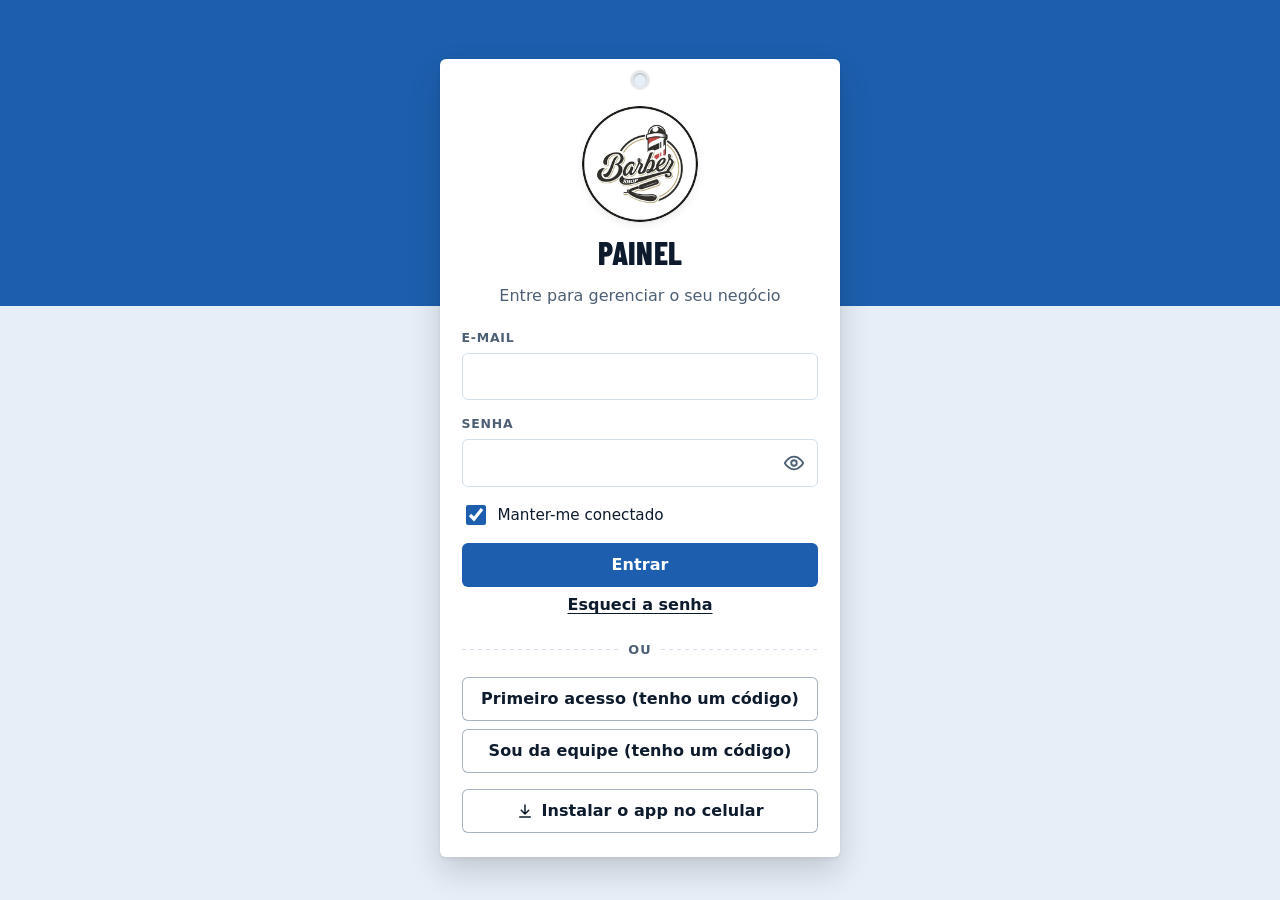
<file: app/index.html>
<!doctype html>
<html lang="pt-BR">
<head>
<meta charset="utf-8">
<meta name="viewport" content="width=device-width, initial-scale=1, viewport-fit=cover">
<meta name="theme-color" content="#1d5fae">
<meta name="robots" content="noindex">
<title>Painel</title>
<link rel="manifest" href="manifest.webmanifest">
<link rel="icon" href="icones/icone-32.png">
<link rel="apple-touch-icon" href="icones/icone-180.png">
<meta name="apple-mobile-web-app-capable" content="yes">
<meta name="mobile-web-app-capable" content="yes">
<meta name="apple-mobile-web-app-title" content="Painel">
<meta name="apple-mobile-web-app-status-bar-style" content="black">
<link rel="stylesheet" href="../css/base.css">
<link rel="stylesheet" href="../css/fontes.css">
<link rel="stylesheet" href="../css/cardapio.css">
<link rel="stylesheet" href="app.css">
<link rel="stylesheet" href="../css/elegante.css">
</head>
<body>
<div id="raiz"></div>
<script src="../config.js"></script>
<script src="../vendor/qrcode.js"></script>
<script src="../js/supa.js"></script>
<script src="../vendor/gsap.min.js"></script>
<script src="../js/util.js"></script>
<script src="../js/horario.js"></script>
<script src="../js/pix.js"></script>
<script src="../js/cardapio.js"></script>
<script src="../vendor/jspdf.umd.min.js" defer></script>
<script src="cardapio-admin.js"></script>
<script src="horario-admin.js"></script>
<script src="pagamento.js"></script>
<script src="fila.js"></script>
<script src="graficos.js"></script>
<script src="caixa.js"></script>
<script src="clientes.js"></script>
<script src="balcao.js"></script>
<script src="app.js"></script>
</body>
</html>
</file>
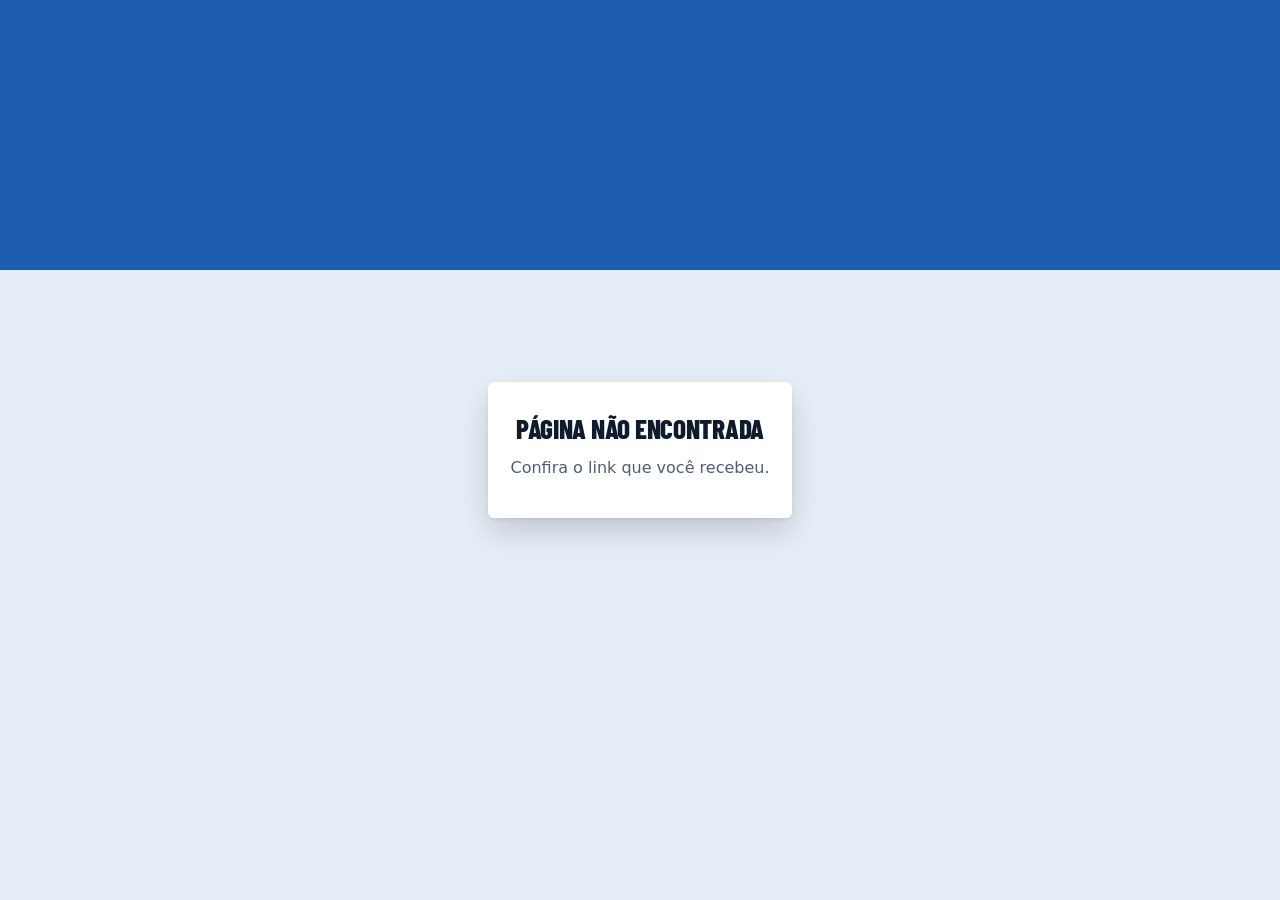
<file: c/index.html>
<!doctype html>
<html lang="pt-BR">
<head>
<meta charset="utf-8">
<meta name="viewport" content="width=device-width, initial-scale=1, viewport-fit=cover">
<meta name="theme-color" content="#1d5fae">
<title>Carregando…</title>
<link rel="icon" id="favicon" href="data:,">
<link rel="apple-touch-icon" id="apple-icon" href="">
<meta name="apple-mobile-web-app-capable" content="yes">
<meta name="mobile-web-app-capable" content="yes">
<meta name="apple-mobile-web-app-title" id="apple-titulo" content="App">
<link rel="stylesheet" href="../css/base.css">
<link rel="stylesheet" href="../css/fontes.css">
<link rel="stylesheet" href="../css/cardapio.css">
<link rel="stylesheet" href="cliente.css">
<link rel="stylesheet" href="../css/elegante.css">
<script src="../config.js"></script>
<script>
  /* O manifesto (nome + logo do app instalado) precisa entrar o quanto antes. */
  (function () {
    var b = (new URLSearchParams(location.search).get("b") || "").toLowerCase().replace(/[^a-z0-9-]/g, "");
    var C = window.CONFIG || {};
    if (!b || !C.SUPABASE_URL) return;
    var base = location.origin + location.pathname.replace(/[^/]*$/, "");
    var l = document.createElement("link");
    l.rel = "manifest";
    l.href = String(C.SUPABASE_URL).trim().replace(/\/+$/, "").replace(/\/(rest|auth|functions|storage)\/v1$/, "") + "/functions/v1/manifest?b=" + encodeURIComponent(b) + "&base=" + encodeURIComponent(base);
    document.head.appendChild(l);
  })();
</script>
</head>
<body>
<div id="raiz"><div class="carregando-tela" aria-label="Carregando"></div></div>
<script src="../vendor/qrcode.js"></script>
<script src="../js/supa.js"></script>
<script src="../vendor/gsap.min.js"></script>
<script src="../js/util.js"></script>
<script src="../js/horario.js"></script>
<script src="../js/cardapio.js"></script>
<script src="../js/pix.js"></script>
<script src="cliente.js"></script>
</body>
</html>
</file>
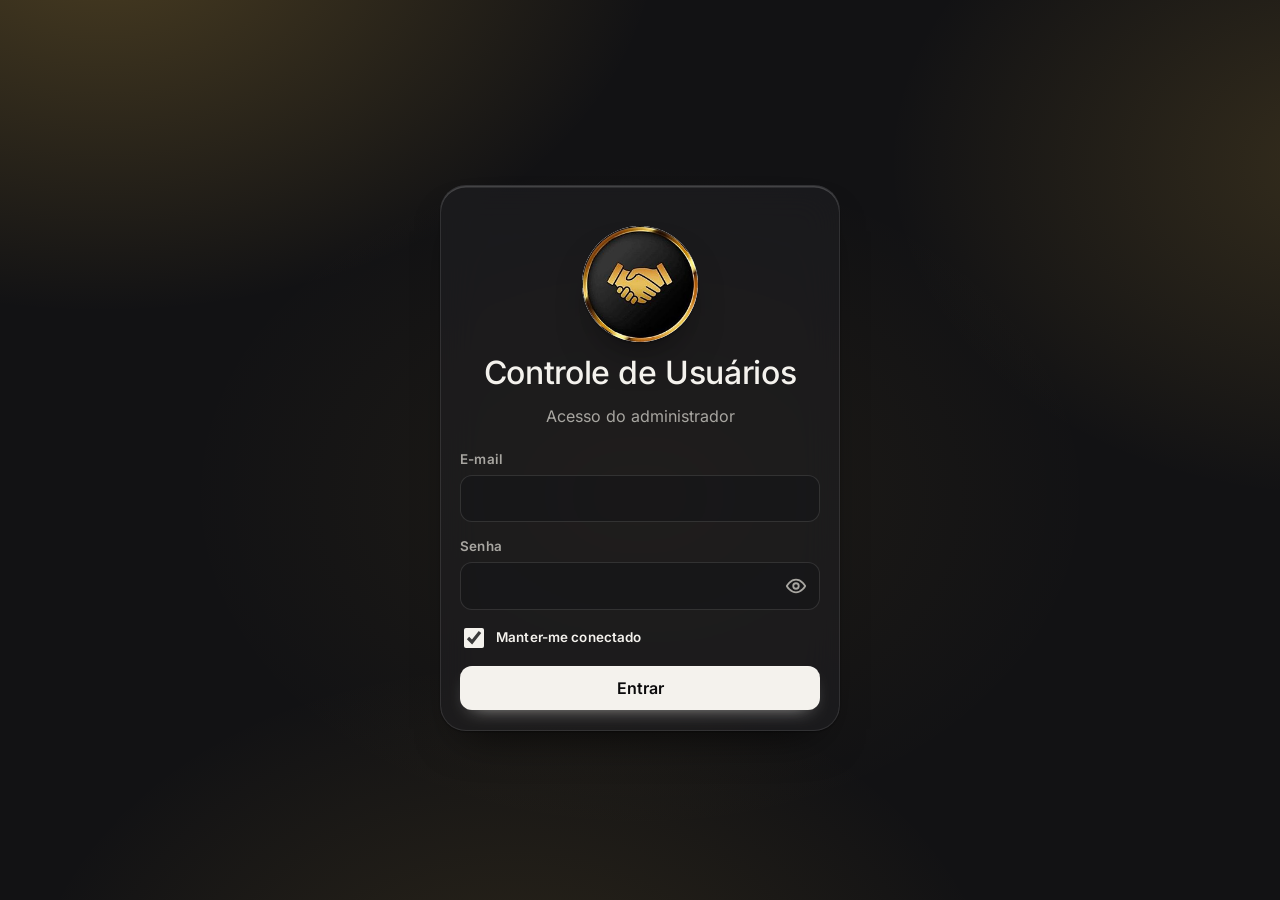
<file: controle/index.html>
<!doctype html>
<html lang="pt-BR">
<head>
<meta charset="utf-8">
<meta name="viewport" content="width=device-width, initial-scale=1, viewport-fit=cover">
<meta name="robots" content="noindex">
<title>Controle de Usuários</title>
<link rel="icon" href="icones/icone-32.png">
<meta name="theme-color" content="#0b0b0c">
<link rel="stylesheet" href="../css/base.css">
<link rel="stylesheet" href="../css/fontes.css">
<link rel="stylesheet" href="../css/cardapio.css">
<link rel="stylesheet" href="../c/cliente.css">
<link rel="stylesheet" href="controle.css">
<link rel="stylesheet" href="../css/elegante.css">
</head>
<body>
<div id="raiz"></div>
<script src="../config.js"></script>
<script src="../vendor/qrcode.js"></script>
<script src="../js/supa.js"></script>
<script src="../vendor/gsap.min.js"></script>
<script src="../js/util.js"></script>
<script src="controle.js"></script>
</body>
</html>
</file>
<file: css/base.css>
/* base.css — mundo "etiqueta": a cor do tema veste o topo e o fundo; o conteúdo vem em etiquetas brancas.
   Seis temas: claro (azul, padrão), escuro, vermelho, verde, amarelo e rosa.
   O estilo Elegante (css/elegante.css) e as fontes (css/fontes.css) mudam por cima destes mesmos tokens. */
@font-face { font-family: "Etiqueta"; src: url("../fontes/barlow-condensed-600.woff2") format("woff2"); font-weight: 600; font-display: swap; }
@font-face { font-family: "Etiqueta"; src: url("../fontes/barlow-condensed-800.woff2") format("woff2"); font-weight: 800; font-display: swap; }

:root, [data-tema="claro"] {
  /* casca = topo/abas/barras na cor do tema; fundo = chão da página, tingido da mesma cor */
  --casca: #1d5fae; --casca-2: #174f93; --casca-texto: #ffffff; --casca-suave: rgba(255, 255, 255, .78);
  --fundo: #e6eef8; --cartao: #ffffff; --tinta: #0d1b2c; --suave: #4d5f74; --linha: #d3deeb;
  --destaque: #1d5fae; --destaque-texto: #ffffff; --ouro: #1d5fae;
  --vermelho: #d4261c; --verde: #1d7a46; --amarelo: #b77900; --roxo: #6a3fb5;
  --campo: #ffffff; --furo: var(--fundo);
  
  
  --sombra: 0 1px 1px rgba(0, 0, 0, .05), 0 3px 10px rgba(0, 0, 0, .07);
  --sombra-alta: 0 2px 4px rgba(0, 0, 0, .06), 0 14px 32px rgba(0, 0, 0, .16);
  --raio: 6px;
  --num: "Etiqueta", "Arial Narrow", system-ui, sans-serif;
  --ui: system-ui, -apple-system, "Segoe UI", Roboto, "Helvetica Neue", sans-serif;
  --ease-out: cubic-bezier(0.23, 1, 0.32, 1);
  --ok-fundo: #ddf1e4; --ok-texto: #13552f; --alerta-fundo: #fcefcf; --alerta-texto: #6e4800; --erro-fundo: #fbe1df; --erro-texto: #8f1a12;
  color-scheme: light;
}
[data-tema="escuro"] {
  --casca: #0b0b0c; --casca-2: #19191b; --casca-texto: #f4f2ed; --casca-suave: rgba(244, 242, 237, .72);
  --fundo: #121214; --cartao: #1e1e21; --tinta: #f4f2ed; --suave: #a8a6a1; --linha: #303034;
  --destaque: #f4f2ed; --destaque-texto: #0b0b0c; --ouro: #e9b949; --campo: #171719;
  --vermelho: #ff5a4e; --verde: #4cc27e; --roxo: #a988f0;
   
  --sombra: 0 1px 2px rgba(0, 0, 0, .5); --sombra-alta: 0 16px 40px rgba(0, 0, 0, .6);
  --ok-fundo: #173622; --ok-texto: #9fe3b8; --alerta-fundo: #3a2d0f; --alerta-texto: #f4d48c; --erro-fundo: #401c19; --erro-texto: #ffb3ab;
  color-scheme: dark;
}
/* temas claros: completos, para valerem também dentro de uma página escura (amostras, prévias) */
[data-tema="vermelho"], [data-tema="verde"], [data-tema="amarelo"], [data-tema="rosa"] {
  --cartao: #ffffff; --campo: #ffffff; --destaque-texto: #ffffff;
  --vermelho: #d4261c; --verde: #1d7a46; --amarelo: #b77900; --roxo: #6a3fb5;
  --sombra: 0 1px 1px rgba(0, 0, 0, .05), 0 3px 10px rgba(0, 0, 0, .07);
  --sombra-alta: 0 2px 4px rgba(0, 0, 0, .06), 0 14px 32px rgba(0, 0, 0, .16);
  --ok-fundo: #ddf1e4; --ok-texto: #13552f; --alerta-fundo: #fcefcf; --alerta-texto: #6e4800; --erro-fundo: #fbe1df; --erro-texto: #8f1a12;
  color-scheme: light;
}
[data-tema="vermelho"] {
  --casca: #c4122f; --casca-2: #a30d26; --casca-texto: #ffffff; --casca-suave: rgba(255, 255, 255, .82);
  --fundo: #fae6e9; --tinta: #2a0710; --suave: #6f3a44; --linha: #f0c9cf;
  --destaque: #c4122f; --ouro: #c4122f; --vermelho: #9b0a20;
  
}
[data-tema="verde"] {
  --casca: #145a35; --casca-2: #0f4a2b; --casca-texto: #ffffff; --casca-suave: rgba(255, 255, 255, .8);
  --fundo: #e4f1e8; --tinta: #0b2316; --suave: #44604f; --linha: #c9e0d1;
  --destaque: #167041; --ouro: #167041;
  
}
[data-tema="rosa"] {
  --casca: #c2185b; --casca-2: #a8124d; --casca-texto: #ffffff; --casca-suave: rgba(255, 255, 255, .84);
  --fundo: #fdf0f5; --tinta: #33101f; --suave: #7b4a5e; --linha: #f5d3e1;
  --destaque: #c2185b; --ouro: #c2185b; --vermelho: #b3261e; --roxo: #7b3fb0;
}
[data-tema="amarelo"] {
  --casca: #f5c400; --casca-2: #e2b400; --casca-texto: #141414; --casca-suave: rgba(20, 20, 20, .72);
  --fundo: #fbf3d2; --tinta: #1a1606; --suave: #5f5634; --linha: #ecdf9f;
  --destaque: #141414; --destaque-texto: #f5c400; --ouro: #141414;
  
}

* { box-sizing: border-box; }
html { -webkit-text-size-adjust: 100%; scrollbar-color: color-mix(in srgb, var(--tinta) 30%, transparent) transparent; }
body {
  margin: 0; background: var(--fundo); color: var(--tinta);
  font: 16px/1.45 var(--ui); min-height: 100vh;
  -webkit-font-smoothing: antialiased; caret-color: var(--destaque);
  -webkit-tap-highlight-color: transparent;
}
::selection { background: var(--casca); color: var(--casca-texto); }
h1, h2, h3 { line-height: 1.15; margin: 0 0 .5em; text-wrap: balance; letter-spacing: -.01em; }
h1 { font-size: 1.4rem; } h2 { font-size: 1.15rem; } h3 { font-size: 1rem; }
p { margin: 0 0 .8em; }
a { color: inherit; text-underline-offset: .18em; }
img { max-width: 100%; display: block; }
b, strong { font-weight: 700; }
.oculto { display: none !important; }
.suave { color: var(--suave); }
.pequeno { font-size: .85rem; }
.centro { text-align: center; }
:focus-visible { outline: 2px solid var(--ouro); outline-offset: 2px; }
.cabeca :focus-visible, .topo-app :focus-visible, .abas :focus-visible { outline-color: var(--casca-texto); }

/* números de etiqueta: preços, contagens, posições */
.num, .preco b, .codigo, .codigo-grande { font-variant-numeric: tabular-nums; }

/* ---------- formulários ---------- */
label { display: block; font-size: .78rem; color: var(--suave); margin: 0 0 .35rem; font-weight: 700; letter-spacing: .06em; text-transform: uppercase; }
input, select, textarea {
  width: 100%; font: inherit; color: var(--tinta); background: var(--campo);
  border: 1px solid var(--linha); border-radius: var(--raio); padding: .7rem .8rem; min-height: 46px;
  transition: border-color 160ms ease, box-shadow 160ms ease;
}
input::placeholder, textarea::placeholder { color: color-mix(in srgb, var(--suave) 85%, transparent); }
input:hover, select:hover, textarea:hover { border-color: color-mix(in srgb, var(--tinta) 28%, var(--linha)); }
input:focus, select:focus, textarea:focus { outline: none; border-color: var(--ouro); box-shadow: 0 0 0 3px color-mix(in srgb, var(--ouro) 22%, transparent); }
input[type=file] { padding: .35rem; color: var(--suave); font-size: .9rem; }
input[type=file]::file-selector-button { font: inherit; font-weight: 700; font-size: .88rem; color: var(--tinta); background: var(--cartao); border: 0; border-radius: var(--raio);
  padding: .5rem .85rem; margin-right: .7rem; cursor: pointer; box-shadow: inset 0 0 0 1px color-mix(in srgb, var(--tinta) 22%, var(--linha)); }
input[type=file]::file-selector-button:hover { background: color-mix(in srgb, var(--tinta) 5%, var(--cartao)); }
input:disabled, select:disabled, textarea:disabled { opacity: .6; cursor: not-allowed; }
.campo { margin-bottom: .95rem; }
.linha-check { display: flex; align-items: center; gap: .55rem; font-size: .95rem; color: var(--tinta); font-weight: 500; letter-spacing: 0; text-transform: none; }
.linha-check input { width: 20px; height: 20px; min-height: 0; accent-color: var(--destaque); box-shadow: none; }
.codigo-input { text-transform: var(--titulo-caixa); letter-spacing: .3em; font-family: var(--num); font-weight: var(--peso-num); font-size: 1.5rem; text-align: center; }

/* ---------- botões ---------- */
.btn {
  display: inline-flex; align-items: center; justify-content: center; gap: .45rem;
  font: inherit; font-weight: 700; letter-spacing: .005em; border: 0; cursor: pointer; border-radius: var(--raio);
  padding: .65rem 1.05rem; min-height: 44px; background: var(--destaque); color: var(--destaque-texto);
  text-decoration: none; white-space: nowrap; user-select: none;
  transition: transform 140ms var(--ease-out), background-color 160ms ease, box-shadow 160ms ease, opacity 160ms ease;
}
.btn:hover:not(:disabled) { background: color-mix(in srgb, var(--destaque) 86%, var(--tinta)); }
.btn:active:not(:disabled) { transform: scale(0.97); }
.btn:disabled { opacity: .5; cursor: not-allowed; }
.btn.sec { background: var(--cartao); color: var(--tinta); box-shadow: inset 0 0 0 1px color-mix(in srgb, var(--tinta) 22%, var(--linha)); }
.btn.sec:hover:not(:disabled) { background: color-mix(in srgb, var(--tinta) 5%, var(--cartao)); }
.btn.perigo { background: var(--vermelho); color: #fff; }
.btn.perigo:hover:not(:disabled) { background: color-mix(in srgb, var(--vermelho) 85%, #000); }
.btn.ouro { background: var(--ouro); color: var(--destaque-texto); }
.btn.bloco { width: 100%; }
.btn.mini { min-height: 36px; padding: .35rem .7rem; font-size: .85rem; }
.btn svg { width: 18px; height: 18px; flex: none; }
.btn.carregando::after { content: ""; width: 14px; height: 14px; border: 2px solid currentColor; border-right-color: transparent; border-radius: 50%; animation: gira .6s linear infinite; }
@keyframes gira { to { transform: rotate(360deg); } }
.link { background: none; border: 0; color: var(--tinta); text-decoration: underline; text-underline-offset: .2em; font: inherit; font-weight: 600; cursor: pointer; padding: .4rem 0; }
.link:hover { color: var(--destaque); }

/* ---------- cartões (etiquetas) e selos ---------- */
.cartao { background: var(--cartao); border-radius: var(--raio); padding: 1.05rem; box-shadow: var(--sombra); }
.cartao + .cartao { margin-top: 1rem; }
.cartao h2, .cartao > h3:first-child { font-family: var(--num); font-weight: var(--peso-num); font-size: 1.35rem; text-transform: var(--titulo-caixa); letter-spacing: .01em; }
.selo { display: inline-flex; align-items: center; font-size: .72rem; font-weight: 800; letter-spacing: .05em; text-transform: uppercase; padding: .2rem .5rem; border-radius: 3px; background: color-mix(in srgb, var(--tinta) 9%, var(--cartao)); color: var(--tinta); }
.selo.ok { background: var(--ok-fundo); color: var(--ok-texto); }
.selo.alerta { background: var(--alerta-fundo); color: var(--alerta-texto); }
.selo.erro { background: var(--erro-fundo); color: var(--erro-texto); }
.codigo { font-family: var(--num); font-weight: var(--peso-num); font-size: 1.08em; letter-spacing: .14em; background: var(--fundo); padding: .05rem .5rem; border-radius: 3px; box-shadow: inset 0 0 0 1px var(--linha); }

/* ---------- modal e avisos ---------- */
.modal-fundo { position: fixed; inset: 0; background: rgba(8, 10, 14, .55); display: flex; align-items: flex-end; justify-content: center; z-index: 50; padding: 0; animation: fundo-entra 200ms ease-out; }
.modal { background: var(--cartao); color: var(--tinta); width: 100%; max-width: 520px; max-height: 92vh; overflow: auto; border-radius: 12px 12px 0 0; box-shadow: var(--sombra-alta); animation: modal-sobe 320ms var(--ease-out); }
@media (min-width: 640px) { .modal-fundo { align-items: center; padding: 1rem; } .modal { border-radius: 10px; animation-name: modal-surge; } }
@keyframes fundo-entra { from { opacity: 0; } }
@keyframes modal-sobe { from { transform: translateY(100%); } }
@keyframes modal-surge { from { opacity: 0; transform: scale(.97) translateY(6px); } }
.modal-topo { display: flex; align-items: center; justify-content: space-between; gap: .5rem; padding: 1rem 1rem .35rem 1.15rem; }
.modal-topo h2 { margin: 0; font-family: var(--num); font-weight: var(--peso-num); font-size: 1.45rem; text-transform: var(--titulo-caixa); letter-spacing: .01em; }
.fechar { background: none; border: 0; font-size: 1.7rem; line-height: 1; cursor: pointer; color: var(--suave); width: 44px; height: 44px; border-radius: var(--raio); transition: background-color 160ms ease; }
.fechar:hover { background: color-mix(in srgb, var(--tinta) 7%, transparent); color: var(--tinta); }
.modal-corpo { padding: .5rem 1.15rem; }
/* rodapé do modal = canhoto picotado da etiqueta */
.modal-rodape { display: flex; gap: .5rem; justify-content: flex-end; padding: .9rem 1.15rem 1.1rem; flex-wrap: wrap; margin-top: .5rem;
  background-image: linear-gradient(90deg, var(--linha) 50%, transparent 0); background-size: 10px 1px; background-repeat: repeat-x; background-position: top; }
.passos { padding-left: 1.2rem; } .passos li { margin-bottom: .4rem; }
.dica { font-size: .85rem; color: var(--suave); }
#avisos { align-content: start; position: fixed; left: 50%; transform: translateX(-50%); bottom: calc(1rem + env(safe-area-inset-bottom)); z-index: 60; display: grid; gap: .5rem; width: min(92vw, 420px); }
body.com-barra #avisos { bottom: calc(5.5rem + env(safe-area-inset-bottom)); }
.aviso { background: var(--tinta); color: var(--fundo); padding: .8rem 1rem; border-radius: var(--raio); box-shadow: var(--sombra-alta); font-size: .95rem; font-weight: 600;
  transition: opacity 200ms ease, transform 200ms ease; animation: aviso-entra 260ms var(--ease-out); }
.aviso.erro { background: var(--vermelho); color: #fff; }
.aviso.saindo { opacity: 0; transform: translateY(8px); }
@keyframes aviso-entra { from { opacity: 0; transform: translateY(12px); } }

/* ---------- tela de entrada: a etiqueta pendurada ---------- */
.entrada { min-height: 100vh; display: grid; place-items: center; padding: 2.5rem 1rem 1.5rem;
  background: linear-gradient(var(--casca) 0 34vh, var(--fundo) 34vh); }
.entrada .cartao { position: relative; width: 100%; max-width: 400px; padding: 2.4rem 1.35rem 1.5rem; box-shadow: var(--sombra-alta); }
.entrada .cartao::before { content: ""; position: absolute; top: .85rem; left: 50%; width: 14px; height: 14px; margin-left: -7px; border-radius: 50%;
  background: var(--fundo); box-shadow: inset 0 1px 2px rgba(0, 0, 0, .25), 0 0 0 3px color-mix(in srgb, var(--tinta) 10%, var(--cartao)); }
.entrada .marca { width: 116px; height: 116px; margin: .5rem auto .9rem; border-radius: 50%; object-fit: cover; background: #fff; border: 0; box-shadow: var(--sombra); }
.entrada h1 { text-align: center; font-family: var(--num); font-weight: var(--peso-num); font-size: 2rem; text-transform: var(--titulo-caixa); letter-spacing: .01em; line-height: 1; }
.entrada .sub { text-align: center; color: var(--suave); margin-bottom: 1.35rem; }
.separador { display: flex; align-items: center; gap: .6rem; color: var(--suave); font-size: .8rem; font-weight: 700; text-transform: uppercase; letter-spacing: .08em; margin: 1.1rem 0; }
.separador::before, .separador::after { content: ""; flex: 1; height: 1px; background-image: linear-gradient(90deg, var(--linha) 50%, transparent 0); background-size: 8px 1px; }
.acoes-entrada { display: grid; gap: .5rem; }
.aviso-config { background: var(--alerta-fundo); color: var(--alerta-texto); border-radius: var(--raio); padding: .75rem; font-size: .9rem; margin-bottom: 1rem; }
.qr { display: block; margin: 0 auto; max-width: 100%; height: auto; border-radius: 4px; }

/* ---------- ver a senha ---------- */
.campo-senha { position: relative; }
.campo-senha input { padding-right: 3rem; }
.ver-senha { position: absolute; right: 2px; top: 50%; transform: translateY(-50%); width: 44px; height: 44px; border: 0; background: none; color: var(--suave); cursor: pointer; display: grid; place-items: center; border-radius: var(--raio); }
.ver-senha:hover, .ver-senha.ativo { color: var(--destaque); }
.ver-senha svg { width: 22px; height: 22px; }

/* recorte redondo do logo (como no WhatsApp) */
.recorte { width: min(340px, 100%); margin: 0 auto; border-radius: var(--raio); overflow: hidden; background: #1b1b1b; aspect-ratio: 1; }
.recorte canvas { display: block; touch-action: none; cursor: grab; }
.recorte canvas:active { cursor: grabbing; }
.recorte-zoom { display: flex; align-items: center; gap: .6rem; width: min(340px, 100%); margin: .8rem auto 0; font-weight: 800; font-size: 1.2rem; color: var(--suave); }
.recorte-zoom input { flex: 1; min-height: 0; padding: 0; accent-color: var(--destaque); box-shadow: none; }
.recorte-fundo { display: flex; align-items: center; justify-content: center; gap: .5rem; margin-top: .7rem; font-size: .9rem; color: var(--suave); }
.chip-cor { width: 32px; height: 32px; border-radius: 50%; border: 2px solid var(--linha); cursor: pointer; padding: 0; }
.chip-cor[aria-pressed="true"] { outline: 3px solid var(--ouro); outline-offset: 2px; }

@media (prefers-reduced-motion: reduce) {
  *, *::before, *::after { animation-duration: 1ms !important; transition-duration: 1ms !important; }
}
/* com uma janela aberta, os avisos vão para o topo e não cobrem os campos */
body:has(.modal-fundo) #avisos { top: calc(1rem + env(safe-area-inset-top)); bottom: auto; }
#avisos { pointer-events: none; } #avisos .aviso { pointer-events: auto; }

/* ---------- aparência: cor, estilo e fonte (painel do dono e Controle de Usuários) ---------- */
.aparencia { display: grid; gap: 1.1rem; }
.aparencia fieldset { border: 0; padding: 0; margin: 0; min-width: 0; }
.aparencia legend { font-size: .78rem; color: var(--suave); font-weight: 700; letter-spacing: .06em; text-transform: uppercase; margin-bottom: .45rem; padding: 0; }
.temas { display: grid; grid-template-columns: repeat(auto-fill, minmax(88px, 1fr)); gap: .5rem; }
.tema-op { display: grid; justify-items: center; gap: .4rem; padding: .6rem .3rem .5rem; border: 0; border-radius: var(--raio); background: var(--cartao); color: var(--tinta); font: inherit; font-size: .84rem; font-weight: 700; cursor: pointer;
  box-shadow: inset 0 0 0 1px color-mix(in srgb, var(--tinta) 14%, var(--linha)); transition: box-shadow 160ms ease, transform 140ms var(--ease-out); }
.tema-op:hover { box-shadow: inset 0 0 0 1px color-mix(in srgb, var(--tinta) 40%, var(--linha)); }
.tema-op:active { transform: scale(0.97); }
.tema-op[aria-pressed="true"] { box-shadow: inset 0 0 0 2px var(--tinta); outline: 2px solid var(--ouro); outline-offset: 2px; }
.tema-op:disabled { opacity: .55; cursor: not-allowed; }
.amostra { position: relative; width: 56px; height: 40px; border-radius: 3px; overflow: hidden; background: var(--fundo); box-shadow: 0 0 0 1px rgba(0, 0, 0, .12); display: block; }
.amostra i { position: absolute; left: 0; right: 0; top: 0; height: 13px; background: var(--casca); }
.amostra b { position: absolute; left: 50%; bottom: 5px; width: 16px; height: 18px; margin-left: -8px; background: var(--cartao); border-radius: 2px; box-shadow: 0 1px 2px rgba(0, 0, 0, .2); }
.estilos { display: grid; grid-template-columns: repeat(auto-fit, minmax(190px, 1fr)); gap: .6rem; }
.estilo-op { display: grid; grid-template-columns: 74px 1fr; gap: .75rem; align-items: center; text-align: left; padding: .7rem; border: 0; border-radius: var(--raio); background: var(--cartao);
  color: var(--tinta); font: inherit; cursor: pointer; box-shadow: inset 0 0 0 1px color-mix(in srgb, var(--tinta) 14%, var(--linha)); transition: box-shadow 160ms ease, transform 140ms var(--ease-out); }
.estilo-op:hover { box-shadow: inset 0 0 0 1px color-mix(in srgb, var(--tinta) 40%, var(--linha)); }
.estilo-op:active { transform: scale(0.98); }
.estilo-op[aria-pressed="true"] { box-shadow: inset 0 0 0 2px var(--ouro); }
.estilo-op b { display: block; font-size: .98rem; }
.estilo-op small { display: block; color: var(--suave); font-size: .8rem; line-height: 1.3; margin-top: .1rem; }
/* miniaturas desenhadas dos dois estilos, na cor do tema atual */
.mini-estilo { position: relative; width: 74px; height: 58px; overflow: hidden; display: block; }
.mini-estilo.comum { background: var(--fundo); border-radius: 3px; }
.mini-estilo.comum::before { content: ""; position: absolute; inset: 0 0 auto; height: 16px; background: var(--casca); }
.mini-estilo.comum i { position: absolute; bottom: 6px; width: 26px; height: 30px; background: var(--cartao); clip-path: polygon(5px 0, calc(100% - 5px) 0, 100% 5px, 100% 100%, 0 100%, 0 5px); filter: drop-shadow(0 1px 1px rgba(0, 0, 0, .2)); }
.mini-estilo.comum i:first-child { left: 8px; } .mini-estilo.comum i:last-child { right: 8px; }
.mini-estilo.elegante { border-radius: 12px; background: radial-gradient(60px 50px at 10% 0%, color-mix(in srgb, var(--casca) 45%, transparent), transparent 70%),
  radial-gradient(50px 40px at 100% 100%, color-mix(in srgb, var(--casca) 30%, transparent), transparent 70%), var(--fundo); }
.mini-estilo.elegante i { position: absolute; bottom: 7px; width: 27px; height: 34px; border-radius: 8px; background: color-mix(in srgb, var(--cartao) 62%, transparent);
  border: 1px solid rgba(255, 255, 255, .7); box-shadow: inset 0 1px 0 rgba(255, 255, 255, .9), 0 6px 12px -8px color-mix(in srgb, var(--casca) 80%, transparent); }
.mini-estilo.elegante i:first-child { left: 8px; } .mini-estilo.elegante i:last-child { right: 8px; }
.fontes-op { display: grid; grid-template-columns: repeat(2, minmax(0, 1fr)); gap: .5rem; }
@media (min-width: 640px) { .fontes-op { grid-template-columns: repeat(3, minmax(0, 1fr)); } }
.fonte-op { display: grid; grid-template-columns: auto 1fr; gap: .1rem .7rem; align-items: center; text-align: left; padding: .6rem .75rem; border: 0; border-radius: var(--raio); background: var(--cartao);
  color: var(--tinta); font: inherit; cursor: pointer; box-shadow: inset 0 0 0 1px color-mix(in srgb, var(--tinta) 14%, var(--linha)); transition: box-shadow 160ms ease, transform 140ms var(--ease-out); }
.fonte-op:hover { box-shadow: inset 0 0 0 1px color-mix(in srgb, var(--tinta) 40%, var(--linha)); }
.fonte-op:active { transform: scale(0.98); }
.fonte-op[aria-pressed="true"] { box-shadow: inset 0 0 0 2px var(--ouro); }
.fonte-op .aa { grid-row: span 2; font-size: 1.8rem; line-height: 1; min-width: 2.2ch; text-align: center; }
.fonte-op b { font-size: .85rem; font-weight: 700; min-width: 0; line-height: 1.2; }
@media (min-width: 640px) { .fonte-op b { white-space: nowrap; overflow: hidden; text-overflow: ellipsis; } }
.fonte-op > span:not(.aa), .fonte-op small { min-width: 0; }
.fonte-op small { color: var(--suave); font-size: .76rem; }
:is(.estilo-op, .fonte-op):disabled { opacity: .55; cursor: not-allowed; }
[data-estilo="elegante"] :is(.tema-op, .estilo-op, .fonte-op) { border-radius: 14px; background: color-mix(in srgb, var(--cartao) 80%, transparent); }
</file>
<file: css/fontes.css>
/* fontes.css — as 6 fontes que o dono (ou o Wilson) escolhe, todas gratuitas (SIL OFL) e servidas do próprio site.
   O navegador só baixa os arquivos da fonte que estiver em uso.
   --ui = textos; --num = títulos, preços e números; --titulo-caixa = maiúsculas nos títulos (só a condensada usa). */
@font-face { font-family: "Inter"; src: url("../fontes/inter-latin-300-normal.woff2") format("woff2"); font-weight: 300; font-display: swap; }
@font-face { font-family: "Inter"; src: url("../fontes/inter-latin-400-normal.woff2") format("woff2"); font-weight: 400; font-display: swap; }
@font-face { font-family: "Inter"; src: url("../fontes/inter-latin-500-normal.woff2") format("woff2"); font-weight: 500; font-display: swap; }
@font-face { font-family: "Inter"; src: url("../fontes/inter-latin-600-normal.woff2") format("woff2"); font-weight: 600; font-display: swap; }
@font-face { font-family: "Inter"; src: url("../fontes/inter-latin-700-normal.woff2") format("woff2"); font-weight: 700; font-display: swap; }
@font-face { font-family: "Inter"; src: url("../fontes/inter-latin-800-normal.woff2") format("woff2"); font-weight: 800; font-display: swap; }
@font-face { font-family: "Poppins"; src: url("../fontes/poppins-latin-300-normal.woff2") format("woff2"); font-weight: 300; font-display: swap; }
@font-face { font-family: "Poppins"; src: url("../fontes/poppins-latin-400-normal.woff2") format("woff2"); font-weight: 400; font-display: swap; }
@font-face { font-family: "Poppins"; src: url("../fontes/poppins-latin-500-normal.woff2") format("woff2"); font-weight: 500; font-display: swap; }
@font-face { font-family: "Poppins"; src: url("../fontes/poppins-latin-600-normal.woff2") format("woff2"); font-weight: 600; font-display: swap; }
@font-face { font-family: "Poppins"; src: url("../fontes/poppins-latin-700-normal.woff2") format("woff2"); font-weight: 700; font-display: swap; }
@font-face { font-family: "Poppins"; src: url("../fontes/poppins-latin-800-normal.woff2") format("woff2"); font-weight: 800; font-display: swap; }
@font-face { font-family: "Montserrat"; src: url("../fontes/montserrat-latin-300-normal.woff2") format("woff2"); font-weight: 300; font-display: swap; }
@font-face { font-family: "Montserrat"; src: url("../fontes/montserrat-latin-400-normal.woff2") format("woff2"); font-weight: 400; font-display: swap; }
@font-face { font-family: "Montserrat"; src: url("../fontes/montserrat-latin-500-normal.woff2") format("woff2"); font-weight: 500; font-display: swap; }
@font-face { font-family: "Montserrat"; src: url("../fontes/montserrat-latin-600-normal.woff2") format("woff2"); font-weight: 600; font-display: swap; }
@font-face { font-family: "Montserrat"; src: url("../fontes/montserrat-latin-700-normal.woff2") format("woff2"); font-weight: 700; font-display: swap; }
@font-face { font-family: "Montserrat"; src: url("../fontes/montserrat-latin-800-normal.woff2") format("woff2"); font-weight: 800; font-display: swap; }
@font-face { font-family: "Nunito"; src: url("../fontes/nunito-latin-300-normal.woff2") format("woff2"); font-weight: 300; font-display: swap; }
@font-face { font-family: "Nunito"; src: url("../fontes/nunito-latin-400-normal.woff2") format("woff2"); font-weight: 400; font-display: swap; }
@font-face { font-family: "Nunito"; src: url("../fontes/nunito-latin-500-normal.woff2") format("woff2"); font-weight: 500; font-display: swap; }
@font-face { font-family: "Nunito"; src: url("../fontes/nunito-latin-600-normal.woff2") format("woff2"); font-weight: 600; font-display: swap; }
@font-face { font-family: "Nunito"; src: url("../fontes/nunito-latin-700-normal.woff2") format("woff2"); font-weight: 700; font-display: swap; }
@font-face { font-family: "Nunito"; src: url("../fontes/nunito-latin-800-normal.woff2") format("woff2"); font-weight: 800; font-display: swap; }
@font-face { font-family: "Playfair Display"; src: url("../fontes/playfair-display-latin-400-normal.woff2") format("woff2"); font-weight: 400; font-display: swap; }
@font-face { font-family: "Playfair Display"; src: url("../fontes/playfair-display-latin-600-normal.woff2") format("woff2"); font-weight: 600; font-display: swap; }
@font-face { font-family: "Playfair Display"; src: url("../fontes/playfair-display-latin-700-normal.woff2") format("woff2"); font-weight: 700; font-display: swap; }
@font-face { font-family: "Playfair Display"; src: url("../fontes/playfair-display-latin-800-normal.woff2") format("woff2"); font-weight: 800; font-display: swap; }

:root { --titulo-caixa: uppercase; --peso-num: 800; --esp-titulo: .01em; }
/* Barlow Condensed (a fonte original da barbearia): títulos condensados em maiúsculas, texto na fonte do aparelho */
[data-fonte="barlow"] { --ui: system-ui, -apple-system, "Segoe UI", Roboto, "Helvetica Neue", sans-serif; --num: "Etiqueta", "Arial Narrow", system-ui, sans-serif; --titulo-caixa: uppercase; --peso-num: 800; }
[data-fonte="inter"] { --ui: "Inter", system-ui, -apple-system, "Segoe UI", Roboto, sans-serif; --num: "Inter", system-ui, sans-serif;
  --titulo-caixa: none; --peso-num: 700; --esp-titulo: -.015em; }
[data-fonte="poppins"] { --ui: "Poppins", system-ui, sans-serif; --num: "Poppins", system-ui, sans-serif;
  --titulo-caixa: none; --peso-num: 600; --esp-titulo: -.01em; }
[data-fonte="montserrat"] { --ui: "Montserrat", system-ui, sans-serif; --num: "Montserrat", system-ui, sans-serif;
  --titulo-caixa: none; --peso-num: 700; --esp-titulo: -.01em; }
[data-fonte="nunito"] { --ui: "Nunito", system-ui, sans-serif; --num: "Nunito", system-ui, sans-serif;
  --titulo-caixa: none; --peso-num: 800; --esp-titulo: 0; }
/* Playfair Display é de título: os textos ficam em Inter para continuarem fáceis de ler */
[data-fonte="playfair"] { --ui: "Inter", system-ui, sans-serif; --num: "Playfair Display", Georgia, serif;
  --titulo-caixa: none; --peso-num: 700; --esp-titulo: 0; }
/* a Poppins e a Montserrat são largas: números grandes um pouco menores para caber nas etiquetas */
[data-fonte="poppins"] .preco b, [data-fonte="montserrat"] .preco b { font-size: 1.32rem; }
/* a Playfair tem números de texto (alturas diferentes): nos valores usamos os números alinhados */
[data-fonte="playfair"] body, [data-fonte="playfair"] .g-dica b { font-variant-numeric: lining-nums; }
[data-fonte="playfair"] :is(.preco b, .heroi, .valor-kpi, .contador-pend, .fi-pos, .num, .tabela td, .pos, .codigo, .codigo-grande, .relogio-hora, .roda-op) { font-variant-numeric: lining-nums tabular-nums; }
[data-fonte="playfair"] .grafico text { font-variant-numeric: lining-nums tabular-nums; }
</file>
<file: css/cardapio.css>
/* cardapio.css — trilho de categorias, etiquetas de itens e vitrine de destaques. */
:root { --cor-barra: var(--casca-2); --cor-barra-texto: var(--casca-texto); }

/* ---------- trilho de categorias (abas de tamanho) ---------- */
.barra-cat { display: flex; gap: .4rem; overflow-x: auto; padding: .55rem .75rem; background: var(--cor-barra); scrollbar-width: none; }
.barra-cat::-webkit-scrollbar { display: none; }
.chip { flex: none; display: inline-flex; align-items: center; gap: .4rem; border: 0; background: transparent; color: var(--cor-barra-texto);
  box-shadow: inset 0 0 0 1px color-mix(in srgb, var(--cor-barra-texto) 38%, transparent);
  font: inherit; font-weight: 700; font-size: .9rem; border-radius: 3px; padding: .45rem .85rem; min-height: 40px; cursor: pointer; white-space: nowrap;
  transition: background-color 160ms ease, color 160ms ease, transform 140ms var(--ease-out); }
.chip:hover { box-shadow: inset 0 0 0 1px var(--cor-barra-texto); }
.chip:active { transform: scale(0.97); }
.chip[aria-pressed="true"] { background: var(--cor-barra-texto); color: var(--cor-barra); box-shadow: none; }
.chip:disabled { opacity: .45; cursor: not-allowed; }
.chip.acao { box-shadow: none; border: 1px dashed currentColor; }
.chip.icone-so { padding: .45rem .7rem; }

/* ---------- etiquetas (cada serviço ou produto) ---------- */
.grade-itens { display: grid; gap: .9rem .75rem; grid-template-columns: repeat(2, minmax(0, 1fr)); }
@media (min-width: 640px) { .grade-itens { grid-template-columns: repeat(3, minmax(0, 1fr)); } }
@media (min-width: 900px) { .grade-itens { grid-template-columns: repeat(4, minmax(0, 1fr)); gap: 1.1rem 1rem; } }
.item-card { display: flex; filter: drop-shadow(0 1px 1px rgba(0, 0, 0, .06)) drop-shadow(0 4px 9px rgba(0, 0, 0, .08)); }
[data-tema="escuro"] .item-card { filter: drop-shadow(0 4px 10px rgba(0, 0, 0, .55)); }
.etiqueta-corpo { position: relative; flex: 1; min-width: 0; display: flex; flex-direction: column; background: var(--cartao); padding-top: 26px;
  clip-path: polygon(16px 0, calc(100% - 16px) 0, 100% 16px, 100% 100%, 0 100%, 0 16px); }
.item-card.balanca { animation: balanca 620ms cubic-bezier(.3, .7, .3, 1); transform-origin: 50% 13px; }
@keyframes balanca { 0% { transform: rotate(0); } 22% { transform: rotate(-4deg); } 48% { transform: rotate(2.5deg); } 72% { transform: rotate(-1deg); } 100% { transform: rotate(0); } }
/* o ilhós: furo da etiqueta, mostrando o fundo da página */
.etiqueta-corpo::before { content: ""; position: absolute; top: 8px; left: 50%; width: 11px; height: 11px; margin-left: -5.5px; border-radius: 50%;
  background: var(--fundo); box-shadow: inset 0 1px 2px rgba(0, 0, 0, .3), 0 0 0 2.5px color-mix(in srgb, var(--tinta) 14%, var(--cartao)); }
.item-foto { position: relative; margin: 0 .55rem; aspect-ratio: 1 / 1; background: color-mix(in srgb, var(--casca) 9%, var(--cartao)); border-radius: 2px; }
.item-foto img { width: 100%; height: 100%; object-fit: cover; border-radius: 2px; }
.sem-foto .item-foto img { object-fit: contain; padding: 18%; opacity: .78; }
[data-tema="escuro"] .sem-foto .item-foto img { filter: invert(1); opacity: .7; }
.item-card.esgotado .item-foto img { filter: grayscale(1); opacity: .45; }
/* adesivo de remarcação */
.etiqueta-desconto { position: absolute; top: -10px; left: -6px; display: grid; place-items: center; width: 50px; height: 50px; border-radius: 50%;
  background: var(--vermelho); color: #fff; font-family: var(--num); font-weight: var(--peso-num); font-size: 1.05rem; letter-spacing: -.01em; transform: rotate(-12deg);
  box-shadow: 0 2px 5px rgba(0, 0, 0, .25), inset 0 0 0 2px rgba(255, 255, 255, .35); }
.etiqueta-destaque { position: absolute; top: 6px; right: 6px; display: inline-flex; align-items: center; gap: .2rem; background: var(--tinta); color: var(--cartao); font-weight: 800; font-size: .68rem; letter-spacing: .06em; text-transform: uppercase; padding: .2rem .45rem; border-radius: 2px; }
/* carimbo de esgotado */
.etiqueta-esgotado { position: absolute; top: 50%; left: 50%; transform: translate(-50%, -50%) rotate(-14deg); padding: .15rem .6rem; border: 3px solid var(--vermelho);
  border-radius: 4px; color: var(--vermelho); background: color-mix(in srgb, var(--cartao) 78%, transparent); font-family: var(--num); font-weight: var(--peso-num); font-size: 1.35rem;
  text-transform: var(--titulo-caixa); letter-spacing: .08em; white-space: nowrap; }
.item-info { padding: .6rem .75rem .7rem; display: grid; gap: .15rem; align-content: start; }
.item-info h3 { font-size: .95rem; font-weight: 700; margin: 0; line-height: 1.25; overflow-wrap: anywhere; }
.preco { display: flex; align-items: baseline; gap: .4rem; flex-wrap: wrap; font-size: .95rem; }
.preco b { font-family: var(--num); font-weight: var(--peso-num); font-size: 1.55rem; line-height: 1.05; letter-spacing: -.005em; }
.preco s { color: var(--suave); font-size: .82rem; font-variant-numeric: tabular-nums; }
/* canhoto picotado com os botões */
.item-acoes { position: relative; display: flex; flex-wrap: wrap; gap: .3rem; padding: .65rem .55rem .6rem; margin-top: auto; background-color: color-mix(in srgb, var(--casca) 9%, var(--cartao));
  background-image: linear-gradient(90deg, color-mix(in srgb, var(--tinta) 28%, transparent) 50%, transparent 0); background-size: 8px 1.5px; background-repeat: repeat-x; background-position: 0 0; }
.item-acoes::before, .item-acoes::after { content: ""; position: absolute; top: -6px; width: 12px; height: 12px; border-radius: 50%; background: var(--fundo); }
.item-acoes::before { left: -6px; } .item-acoes::after { right: -6px; }
.item-acoes .btn { flex: 1 1 auto; min-height: 40px; padding: .35rem .5rem; font-size: .84rem; white-space: normal; line-height: 1.15; text-align: center; border-radius: 3px; }
.item-acoes .btn { gap: .25rem; }
.item-acoes .btn svg { width: 14px; height: 14px; }
/* no app do cliente o canhoto inteiro é o botão */
.item-acoes:has(> .btn:only-child) { padding: 5px 0 0; }
.item-acoes .btn:has(svg) { white-space: nowrap; font-size: .8rem; }
.item-acoes > .btn:only-child { border-radius: 0; min-height: 48px; padding: .5rem .6rem; }

/* ---------- vitrine de destaques ---------- */
.destaques { position: relative; background: var(--casca); color: var(--casca-texto); border-radius: var(--raio); padding: .9rem .9rem .75rem; overflow: hidden; box-shadow: var(--sombra); }
.destaques-topo { position: absolute; top: .9rem; right: .9rem; z-index: 1; }
.etiqueta-destaque svg { width: 11px; height: 11px; }
.setas { display: none; gap: .3rem; }
@media (min-width: 760px) { .setas { display: flex; } }
.seta { display: grid; place-items: center; width: 36px; height: 36px; border-radius: var(--raio); border: 0; background: color-mix(in srgb, var(--casca-texto) 14%, transparent); color: var(--casca-texto); font-size: 1.25rem; cursor: pointer; transition: background-color 160ms ease; }
.seta svg { width: 20px; height: 20px; }
.seta:hover { background: color-mix(in srgb, var(--casca-texto) 26%, transparent); }
.trilho { display: flex; overflow-x: auto; scroll-snap-type: x mandatory; scrollbar-width: none; }
.trilho::-webkit-scrollbar { display: none; }
.slide { flex: 0 0 100%; scroll-snap-align: start; display: grid; grid-template-columns: 112px 1fr; gap: 1rem; align-items: center; padding: .1rem .1rem .7rem; }
@media (min-width: 640px) { .slide { grid-template-columns: 168px 1fr; } }
.slide img { width: 100%; aspect-ratio: 1 / 1; object-fit: cover; border-radius: 3px; background: var(--cartao); border: 5px solid var(--cartao); box-shadow: 0 6px 16px rgba(0, 0, 0, .22); transform: rotate(-2.5deg); }
.slide h3 { font-family: var(--num); font-weight: var(--peso-num); font-size: 1.9rem; line-height: .98; text-transform: var(--titulo-caixa); margin: .45rem 0 .25rem; color: var(--casca-texto); overflow-wrap: anywhere; }
.slide .preco b { font-size: 1.6rem; }
.slide .preco s { color: var(--casca-suave); }
.selo-destaque, .selo-off { display: inline-block; font-size: .68rem; font-weight: 800; letter-spacing: .08em; text-transform: uppercase; padding: .2rem .45rem; border-radius: 2px; background: var(--casca-texto); color: var(--casca); }
.selo-off { background: var(--vermelho); color: #fff; }
.pontos { display: flex; gap: .3rem; justify-content: center; }
.pontos span { width: 14px; height: 3px; border-radius: 2px; background: color-mix(in srgb, var(--casca-texto) 30%, transparent); transition: width 240ms var(--ease-out), background-color 240ms ease; }
.pontos span.ativo { background: var(--casca-texto); width: 26px; }

/* vitrine no computador: escala de destaque */
@media (min-width: 900px) { .destaques { padding: 1.4rem 1.6rem 1rem; } .slide { grid-template-columns: 260px minmax(0, 1fr); gap: 2rem; padding-bottom: 1rem; }
  .slide h3 { font-size: 3.1rem; } .slide .preco b { font-size: 2.3rem; } .slide .preco s { font-size: 1rem; } .slide-texto { max-width: 34rem; } }

/* ---------- situação (aberto / fechado / almoço) ---------- */
.status-pill { display: inline-flex; align-items: center; gap: .4rem; font-size: .76rem; font-weight: 800; letter-spacing: .02em; padding: .25rem .55rem; border-radius: 3px; white-space: nowrap; }
.status-pill::before { content: ""; width: 7px; height: 7px; border-radius: 50%; background: currentColor; }
.status-pill.aberto { background: var(--ok-fundo); color: var(--ok-texto); }
.status-pill.aberto::before { box-shadow: 0 0 0 0 currentColor; animation: pulso 2.4s ease-out infinite; }
.status-pill.fechado { background: var(--erro-fundo); color: var(--erro-texto); }
.status-pill.almoco { background: var(--alerta-fundo); color: var(--alerta-texto); }
@keyframes pulso { 0% { box-shadow: 0 0 0 0 color-mix(in srgb, currentColor 55%, transparent); } 70%, 100% { box-shadow: 0 0 0 6px transparent; } }
.vazio-cardapio { text-align: center; padding: 2rem 1rem; color: var(--suave); border-radius: var(--raio);
  background: color-mix(in srgb, var(--cartao) 55%, transparent); outline: 1.5px dashed var(--linha); outline-offset: -1px; }
/* no computador o trilho mostra a barra de rolagem (sem ela não dá para chegar ao fim com o mouse) */
@media (hover: hover) and (pointer: fine) {
  .barra-cat { scrollbar-width: thin; scrollbar-color: color-mix(in srgb, var(--cor-barra-texto) 45%, transparent) transparent; }
  .barra-cat::-webkit-scrollbar { display: block; height: 6px; }
  .barra-cat::-webkit-scrollbar-thumb { background: color-mix(in srgb, var(--cor-barra-texto) 45%, transparent); border-radius: 3px; }
}
</file>
<file: app/app.css>
/* ---------- topo na cor do tema + abas ---------- */
.topo-app { position: sticky; top: 0; z-index: 10; background: var(--casca); color: var(--casca-texto); box-shadow: 0 6px 18px rgba(0, 0, 0, .12); }
.topo-app .barra { display: flex; align-items: center; gap: .7rem; padding: .6rem 1rem; max-width: 900px; margin: 0 auto; }
.topo-app .logo { width: 44px; height: 44px; border-radius: 50%; object-fit: cover; background: #fff; border: 0; flex: none;
  box-shadow: 0 0 0 2px color-mix(in srgb, var(--casca-texto) 85%, transparent), 0 2px 6px rgba(0, 0, 0, .25); }
.topo-app .nome { font-family: var(--num); font-weight: var(--peso-num); font-size: 1.3rem; line-height: 1; text-transform: var(--titulo-caixa); letter-spacing: .01em; }
.topo-app .papel { font-size: .76rem; color: var(--casca-suave); margin-top: .15rem; }
.topo-app .sair-topo { background: transparent; color: var(--casca-texto); box-shadow: inset 0 0 0 1px color-mix(in srgb, var(--casca-texto) 45%, transparent); }
.topo-app .sair-topo:hover { background: color-mix(in srgb, var(--casca-texto) 14%, transparent); }
.sair-topo { flex: none; }
.sair-topo svg { width: 16px; height: 16px; }
@media (max-width: 420px) { .topo-app .sair-topo { font-size: 0; gap: 0; width: 40px; padding: 0; } .topo-app .sair-topo svg { width: 18px; height: 18px; } }
.abas { display: flex; gap: .15rem; max-width: 900px; margin: 0 auto; padding: 0 .5rem; overflow-x: auto; scrollbar-width: none; }
.topo-app .abas { max-width: none; background: var(--casca-2); padding-left: max(.5rem, calc((100vw - 900px) / 2 + .5rem)); }
.abas::-webkit-scrollbar { display: none; }
.abas button { position: relative; background: none; border: 0; font: inherit; font-weight: 700; font-size: .95rem; color: var(--casca-suave); padding: .7rem .8rem; cursor: pointer; white-space: nowrap; min-height: 46px; transition: color 160ms ease; }
.abas button::after { content: ""; position: absolute; left: .6rem; right: .6rem; bottom: 0; height: 3px; border-radius: 3px 3px 0 0; background: var(--casca-texto); transform: scaleX(0); transition: transform 220ms var(--ease-out); }
.abas button:hover { color: var(--casca-texto); }
.abas button[aria-selected="true"] { color: var(--casca-texto); }
.abas button[aria-selected="true"]::after { transform: scaleX(1); }
.corpo-app { max-width: 900px; margin: 0 auto; padding: 1.1rem 1rem 4rem; }
.faixa-leitura { background: var(--erro-fundo); color: var(--erro-texto); padding: .7rem 1rem; font-size: .9rem; font-weight: 600; text-align: center; }
.boas-vindas { display: flex; gap: 1rem; align-items: center; }
.boas-vindas img { width: 64px; height: 64px; border-radius: 50%; object-fit: cover; background: #fff; border: 0; box-shadow: var(--sombra); }
.em-breve { list-style: none; padding: 0; margin: .5rem 0 0; display: grid; gap: .4rem; }
.em-breve li { padding: .6rem .8rem; border-radius: var(--raio); color: var(--suave); font-size: .92rem; box-shadow: inset 0 0 0 1px var(--linha); }
.linha-acoes { display: flex; gap: .5rem; flex-wrap: wrap; margin-top: .8rem; }
.link-texto { word-break: break-all; font-size: .88rem; background: var(--fundo); padding: .55rem .75rem; border-radius: var(--raio); margin: .75rem 0 0; box-shadow: inset 0 0 0 1px var(--linha); font-variant-numeric: tabular-nums; }
.grade-2 { display: grid; gap: 1rem; }
.grade-2 > .cartao + .cartao { margin-top: 0; }
@media (min-width: 760px) { .grade-2 { grid-template-columns: 1fr 1fr; } }
.membros { display: grid; gap: .6rem; margin-top: .8rem; }
.membro { display: grid; grid-template-columns: 48px 1fr; gap: .75rem; align-items: center; padding: .75rem; border-radius: var(--raio); box-shadow: inset 0 0 0 1px color-mix(in srgb, var(--tinta) 12%, var(--linha)); }
.membro .foto { width: 48px; height: 48px; border-radius: 50%; object-fit: cover; background: color-mix(in srgb, var(--casca) 12%, var(--cartao)); display: grid; place-items: center; font-weight: 800; color: var(--casca); }
.membro .acoes { grid-column: 1 / -1; display: flex; flex-wrap: wrap; gap: .4rem; }
@media (min-width: 760px) { .membro { grid-template-columns: 48px 1fr auto; } .membro .acoes { grid-column: auto; } }
.form-equipe { display: grid; gap: .1rem 1rem; }
@media (min-width: 760px) { .form-equipe { grid-template-columns: 1fr 1fr; } }
.passo-titulo { display: flex; align-items: center; gap: .5rem; margin-bottom: 1rem; }
.passo-titulo h1 { font-family: var(--num); font-weight: var(--peso-num); font-size: 1.6rem; text-transform: var(--titulo-caixa); }
.passo-titulo button { background: none; border: 0; font-size: 1.4rem; cursor: pointer; width: 40px; height: 40px; border-radius: var(--raio); color: var(--tinta); }
.passo-titulo button:hover { background: color-mix(in srgb, var(--tinta) 7%, transparent); }
.codigo-grande { font-family: var(--num); font-weight: var(--peso-num); font-size: 2.4rem; letter-spacing: .28em; text-align: center; padding: .7rem; background: color-mix(in srgb, var(--casca) 7%, var(--cartao)); border-radius: var(--raio); margin: .5rem 0 1rem;
  box-shadow: inset 0 0 0 1.5px var(--casca); outline: 1px dashed color-mix(in srgb, var(--casca) 60%, transparent); outline-offset: -6px; }
.instalar-fixo { margin-top: 1rem; }

/* ---------- topo: textos e situação ---------- */
.topo-textos { min-width: 0; flex: 1; }
.topo-textos .nome { white-space: nowrap; overflow: hidden; text-overflow: ellipsis; }
.topo-direita { display: flex; flex-direction: column; align-items: flex-end; gap: .25rem; }
.online { font-size: .72rem; color: var(--casca-suave); white-space: nowrap; font-variant-numeric: tabular-nums; }
@media (max-width: 420px) { .topo-app .status-pill { font-size: .68rem; padding: .2rem .45rem; max-width: 150px; overflow: hidden; text-overflow: ellipsis; } }

/* ---------- serviços & produtos ---------- */
.barra-fixa { position: sticky; top: 112px; z-index: 5; margin: -1.1rem -1rem 1rem; }
.cab-cat { display: flex; align-items: center; justify-content: space-between; gap: .75rem; flex-wrap: wrap; margin: .25rem 0 1rem; }
.cab-cat h2 { margin: 0; display: flex; align-items: center; gap: .5rem; flex-wrap: wrap; font-family: var(--num); font-weight: var(--peso-num); font-size: 1.6rem; text-transform: var(--titulo-caixa); line-height: 1; }
.tipos-cat { display: grid; gap: .4rem; }
.tipo-op { display: flex; align-items: center; gap: .55rem; padding: .65rem .75rem; border-radius: var(--raio); color: var(--tinta); font-weight: 600; font-size: .95rem; margin: 0; cursor: pointer; letter-spacing: 0; text-transform: none;
  box-shadow: inset 0 0 0 1px var(--linha); transition: box-shadow 160ms ease; }
.tipo-op:hover { box-shadow: inset 0 0 0 1px color-mix(in srgb, var(--tinta) 35%, var(--linha)); }
.tipo-op:has(input:checked) { box-shadow: inset 0 0 0 2px var(--ouro); }
.tipo-op input { width: 18px; height: 18px; min-height: 0; accent-color: var(--destaque); box-shadow: none; }
.tipo-op.usado { opacity: .5; cursor: not-allowed; }
.icones { display: grid; grid-template-columns: repeat(auto-fill, minmax(44px, 1fr)); gap: .35rem; max-height: 230px; overflow-y: auto; padding: 3px; }
.icone-op { height: 44px; font-size: 1.35rem; border: 0; background: var(--campo); border-radius: var(--raio); cursor: pointer; box-shadow: inset 0 0 0 1px var(--linha); transition: transform 140ms var(--ease-out); }
.icone-op:active { transform: scale(0.94); }
.icone-op[aria-pressed="true"] { box-shadow: inset 0 0 0 2px var(--ouro); background: color-mix(in srgb, var(--ouro) 10%, var(--campo)); }
.cores { display: grid; grid-template-columns: repeat(5, 1fr); gap: .5rem; }
.cor-op { height: 44px; border-radius: var(--raio); border: 0; box-shadow: inset 0 0 0 1px rgba(0, 0, 0, .15); cursor: pointer; }
.cor-op[aria-pressed="true"] { outline: 3px solid var(--ouro); outline-offset: 2px; }
.previa-barra { margin-top: .5rem; border-radius: var(--raio); }
.cats-lista { display: grid; gap: .6rem; }
.cat-linha { display: grid; grid-template-columns: 32px 1fr auto auto; gap: .4rem .5rem; align-items: center; padding: .6rem; border-radius: var(--raio); box-shadow: inset 0 0 0 1px var(--linha); }
.cat-linha .cat-ic { font-size: 1.3rem; text-align: center; }
.cat-linha input { min-height: 40px; padding: .45rem .6rem; }
.cat-linha .pequeno { grid-column: 2; grid-row: 2; }
.cat-linha select { grid-column: 3 / 5; grid-row: 1; min-height: 40px; padding: .4rem .55rem; width: auto; }
.cat-linha [data-a="salvar"] { grid-column: 3; grid-row: 2; }
.cat-linha [data-a="excluir"] { grid-column: 4; grid-row: 2; }
.tipo-op span { display: grid; gap: .1rem; }
.tipo-op small { font-weight: 500; color: var(--suave); font-size: .82rem; }
.foto-escolha { display: grid; grid-template-columns: 96px 1fr; gap: .85rem; align-items: center; margin-bottom: .95rem; }
.foto-escolha img { width: 96px; height: 96px; object-fit: cover; border-radius: var(--raio); background: color-mix(in srgb, var(--casca) 9%, var(--cartao)); box-shadow: inset 0 0 0 1px var(--linha); }
.foto-escolha input[type=file] { min-height: 0; padding: .4rem; font-size: .85rem; }
.previa-desconto { font-size: 1.05rem; background: color-mix(in srgb, var(--casca) 7%, var(--cartao)); border-radius: var(--raio); padding: .75rem; text-align: center; }
.previa-desconto b { font-family: var(--num); font-weight: var(--peso-num); font-size: 1.5rem; }
.previa-desconto s { color: var(--suave); }

/* ---------- configurações: temas como amostras de etiqueta ---------- */

/* ---------- horário ---------- */
.dias { display: grid; gap: .5rem; margin-bottom: 1rem; }
.dia { display: grid; gap: .5rem; padding: .75rem; border-radius: var(--raio); box-shadow: inset 0 0 0 1px var(--linha); }
.dia-nome { font-family: var(--num); font-weight: var(--peso-num); font-size: 1.2rem; text-transform: var(--titulo-caixa); letter-spacing: .02em; }
.dia-campos { display: grid; grid-template-columns: repeat(2, minmax(0, 1fr)); gap: .5rem; align-items: end; }
.dia-campos label:not(.linha-check) { margin: 0; }
.dia-campos input[type=time] { margin-top: .25rem; min-height: 42px; padding: .45rem .5rem; font-variant-numeric: tabular-nums; }
.almoco-check { grid-column: 1 / -1; font-size: .9rem; }
.dia-folga { display: none; color: var(--suave); font-size: .9rem; }
.dia.fechado { background: color-mix(in srgb, var(--tinta) 3%, transparent); }
.dia.fechado .dia-campos { display: none; }
.dia.fechado .dia-folga { display: block; }
@media (min-width: 760px) { .dia { grid-template-columns: 150px 1fr; align-items: center; } .dia-campos { grid-template-columns: repeat(5, minmax(0, 1fr)); } .almoco-check { grid-column: auto; } }
.linha-intervalo { display: flex; align-items: center; gap: .5rem; flex-wrap: wrap; }
.linha-intervalo input { width: 110px; }

/* ---------- pagamento ---------- */
.chaves-forma { display: grid; gap: .5rem; margin-bottom: .8rem; }
@media (min-width: 760px) { .chaves-forma { grid-template-columns: repeat(3, 1fr); } }
.forma { display: flex; gap: .6rem; align-items: flex-start; padding: .8rem; border-radius: var(--raio); color: var(--tinta); font-weight: 500; margin: 0; cursor: pointer; letter-spacing: 0; text-transform: none; font-size: .95rem;
  box-shadow: inset 0 0 0 1px var(--linha); transition: box-shadow 160ms ease; }
.forma:has(input:checked) { box-shadow: inset 0 0 0 2px var(--verde); }
.forma b { font-weight: 700; }
.forma input { width: 22px; height: 22px; min-height: 0; margin-top: .1rem; accent-color: var(--verde); box-shadow: none; }
.forma small { color: var(--suave); }
.form-chave { display: grid; gap: .1rem 1rem; margin-bottom: 1rem; }
@media (min-width: 760px) { .form-chave { grid-template-columns: 1fr 1fr; } }
.chaves-lista { display: grid; gap: .6rem; }
.chave-item { display: grid; gap: .5rem; padding: .8rem; border-radius: var(--raio); box-shadow: inset 0 0 0 1px color-mix(in srgb, var(--tinta) 12%, var(--linha)); }
.chave-item .acoes { display: flex; flex-wrap: wrap; gap: .4rem; }
@media (min-width: 760px) { .chave-item { grid-template-columns: 1fr auto; align-items: center; } }
.mono { font-family: ui-monospace, Menlo, Consolas, monospace; overflow-wrap: anywhere; }
@media (max-width: 520px) { .abas button { padding: .65rem .55rem; font-size: .9rem; } }

/* ---------- fila ---------- */
.fila-painel { display: grid; gap: 1rem; }
.fila-painel > .cartao + .cartao { margin-top: 0; }
.avisos-cartao { display: flex; gap: .75rem; align-items: center; justify-content: space-between; flex-wrap: wrap; }
.avisos-acoes { display: flex; gap: .75rem; align-items: center; flex-wrap: wrap; }
.contador-pend { display: inline-grid; place-items: center; min-width: 24px; height: 24px; border-radius: 12px; background: var(--vermelho); color: #fff; font-family: var(--num); font-weight: var(--peso-num); font-size: .95rem; padding: 0 .4rem; vertical-align: middle; font-variant-numeric: tabular-nums; }
/* pedido esperando = etiqueta com canhoto (as ações ficam no canhoto) */
.pendente { position: relative; border-radius: var(--raio); padding: .8rem .85rem 0; display: grid; gap: .3rem; margin-bottom: .7rem; background: var(--cartao);
  box-shadow: inset 0 0 0 1.5px var(--ouro), 0 4px 12px rgba(0, 0, 0, .08); animation: chega 360ms var(--ease-out); }
@keyframes chega { from { opacity: 0; transform: translateY(-6px); } }
.pend-topo { display: flex; gap: .5rem; align-items: center; flex-wrap: wrap; }
.pend-topo b { font-size: 1.02rem; }
.pend-topo .selo { margin-left: auto; }
.pend-acoes { display: flex; gap: .4rem; flex-wrap: wrap; margin: .5rem -.85rem 0; padding: .7rem .85rem .8rem;
  background-image: linear-gradient(90deg, color-mix(in srgb, var(--ouro) 55%, transparent) 50%, transparent 0); background-size: 8px 1.5px; background-repeat: repeat-x; }
.pend-acoes .btn:first-child { flex: 1 1 220px; }
.aviso-pix { background: var(--alerta-fundo); color: var(--alerta-texto); border-radius: 3px; padding: .35rem .55rem; }
.link-zap { font-size: .8rem; color: var(--verde); font-weight: 700; }
.fila-item { display: grid; grid-template-columns: 44px 1fr; gap: .65rem; padding: .75rem; border-radius: var(--raio); margin-bottom: .5rem; align-items: center; background: var(--cartao);
  box-shadow: inset 0 0 0 1px color-mix(in srgb, var(--tinta) 13%, var(--linha)); }
.fila-item.atendendo { background: color-mix(in srgb, var(--verde) 9%, var(--cartao)); box-shadow: inset 0 0 0 2px var(--verde); outline: 1px dashed color-mix(in srgb, var(--verde) 55%, transparent); outline-offset: -6px; }
.fila-item.agendado { box-shadow: inset 0 0 0 1.5px var(--roxo); background: color-mix(in srgb, var(--roxo) 5%, var(--cartao)); }
.fila-item.atendendo.agendado { box-shadow: inset 0 0 0 2px var(--verde); }
.fi-pos { font-family: var(--num); font-weight: var(--peso-num); font-size: 1.7rem; line-height: 1; text-align: center; color: var(--tinta); font-variant-numeric: tabular-nums; }
.fila-item.atendendo .fi-pos { color: var(--verde); }
.fi-pos svg { width: 26px; height: 26px; display: block; margin: 0 auto; }
.fi-info b { font-size: 1rem; }
.fi-info .selo { margin: .25rem .2rem 0 0; }
.selo.roxo { background: color-mix(in srgb, var(--roxo) 14%, var(--cartao)); color: var(--roxo); }
.fi-acoes { grid-column: 1 / -1; display: flex; gap: .4rem; flex-wrap: wrap; }
.fi-acoes .btn:not(.mini) { flex: 1 1 200px; }
.seta-fila { min-width: 44px; }
@media (min-width: 760px) { .fila-item { grid-template-columns: 44px 1fr auto; } .fi-acoes { grid-column: auto; justify-content: flex-end; } }
.pedido-linha { display: flex; justify-content: space-between; gap: .6rem; align-items: center; padding: .6rem 0;
  background-image: linear-gradient(90deg, var(--linha) 50%, transparent 0); background-size: 8px 1px; background-repeat: repeat-x; background-position: bottom; }
.foto-mini { width: 44px; height: 44px; border-radius: 50%; object-fit: cover; }

/* ---------- caixa ---------- */
.caixa-hoje { position: relative; background: var(--casca); color: var(--casca-texto); overflow: hidden; }
.caixa-hoje .rotulo-kpi { color: var(--casca-suave); }
.heroi { font-family: var(--num); font-size: 3.4rem; font-weight: var(--peso-num); line-height: 1; letter-spacing: -.01em; margin: .3rem 0 .5rem; font-variant-numeric: tabular-nums; }
.caixa-hoje-detalhe { display: flex; gap: .4rem 1.1rem; flex-wrap: wrap; font-size: .92rem; color: var(--casca-suave); }
.caixa-hoje-detalhe b { color: var(--casca-texto); }
.caixa-corpo { display: grid; gap: 1rem; margin-top: 1rem; }
@media (min-width: 860px) { .caixa-corpo { grid-template-columns: 210px 1fr; align-items: start; } }
.caixa-menu { display: flex; gap: .4rem; overflow-x: auto; scrollbar-width: none; }
@media (min-width: 860px) { .caixa-menu { flex-direction: column; position: sticky; top: 124px; } }
.caixa-menu button { flex: none; text-align: left; font: inherit; font-weight: 700; font-size: .92rem; padding: .65rem .85rem; border-radius: var(--raio); border: 0; background: var(--cartao); color: var(--tinta); cursor: pointer; white-space: nowrap;
  box-shadow: inset 0 0 0 1px var(--linha); transition: background-color 160ms ease, transform 140ms var(--ease-out); }
.caixa-menu button:active { transform: scale(0.97); }
.caixa-menu button[aria-current="true"] { background: var(--tinta); color: var(--cartao); box-shadow: none; }
.caixa-secao { min-width: 0; }
.kpis { display: grid; grid-template-columns: repeat(2, minmax(0, 1fr)); gap: .6rem; margin-top: .7rem; }
@media (min-width: 640px) { .kpis { grid-template-columns: repeat(3, minmax(0, 1fr)); } }
.kpi { border-radius: var(--raio); padding: .75rem .85rem; background: color-mix(in srgb, var(--casca) 5%, var(--cartao)); box-shadow: inset 0 0 0 1px var(--linha); }
.rotulo-kpi { font-size: .84rem; color: var(--suave); font-weight: 600; line-height: 1.25; }
.caixa-hoje .rotulo-kpi { font-size: .74rem; font-weight: 800; letter-spacing: .08em; text-transform: uppercase; }
.kpis > .kpi:last-child:nth-child(odd) { grid-column: 1 / -1; }
@media (min-width: 640px) { .kpis > .kpi:last-child:nth-child(odd) { grid-column: auto; } }
.valor-kpi { font-family: var(--num); font-size: 1.75rem; font-weight: var(--peso-num); line-height: 1.05; margin-top: .2rem; font-variant-numeric: tabular-nums; overflow-wrap: anywhere; }
.nota-kpi { font-size: .72rem; color: var(--suave); margin-top: .15rem; }
/* ---------- gráficos (app/graficos.js) ---------- */
.g-quadro { position: relative; margin-top: .4rem; }
.grafico { width: 100%; height: auto; max-height: 260px; display: block; overflow: visible; }
.grafico .g-grade { stroke: color-mix(in srgb, var(--tinta) 9%, transparent); stroke-width: 1; shape-rendering: crispEdges; }
.grafico .g-base { stroke: color-mix(in srgb, var(--tinta) 28%, transparent); stroke-width: 1; shape-rendering: crispEdges; }
.grafico .g-eixo-y { font: 600 11px var(--ui); fill: var(--suave); font-variant-numeric: tabular-nums; }
.grafico .g-eixo-x { font: 600 12px var(--ui); fill: var(--suave); }
.grafico .hoje .g-eixo-x { fill: var(--tinta); font-weight: 800; }
.grafico .g-valor { font: var(--peso-num) 13px var(--num); fill: var(--tinta); font-variant-numeric: tabular-nums; }
.grafico .g-marca { fill: color-mix(in srgb, var(--casca) 72%, var(--cartao)); transition: fill 160ms ease, opacity 160ms ease; }
.grafico .hoje .g-marca, .grafico .maior .g-marca { fill: var(--casca); }
.grafico .g-trilho { fill: transparent; }
.grafico .g-alvo { fill: transparent; cursor: default; }
.grafico .g-col { outline: none; }
.grafico .g-col.apagada .g-marca { opacity: .38; }
.grafico .g-col:focus-visible .g-trilho { stroke: var(--ouro); stroke-width: 2; }
.grafico .g-mostrador { display: none; }
.g-dica { position: absolute; z-index: 3; pointer-events: none; display: grid; gap: .05rem; padding: .45rem .65rem; border-radius: var(--raio); background: var(--tinta); color: var(--cartao);
  box-shadow: var(--sombra-alta); font-size: .78rem; white-space: nowrap; }
.g-dica b { font-family: var(--num); font-weight: var(--peso-num); font-size: 1.05rem; font-variant-numeric: tabular-nums; }
.g-dica span { opacity: .78; }
.ranking { display: grid; gap: .55rem; margin-top: .6rem; }
.rk-linha { display: grid; grid-template-columns: minmax(80px, 34%) 1fr auto; gap: .6rem; align-items: center; font-size: .9rem; border-radius: 4px; outline: none; }
.rk-linha:focus-visible { box-shadow: 0 0 0 2px var(--ouro); }
.rk-nome { overflow: hidden; text-overflow: ellipsis; white-space: nowrap; }
.rk-trilho { height: 14px; display: block; border-radius: 0 4px 4px 0; background: color-mix(in srgb, var(--casca) 7%, transparent); }
.rk-barra { display: block; height: 100%; background: color-mix(in srgb, var(--casca) 72%, var(--cartao)); border-radius: 0 4px 4px 0; transition: background-color 160ms ease; }
.rk-linha.lider .rk-barra, .rk-linha:hover .rk-barra, .rk-linha:focus-visible .rk-barra { background: var(--casca); }
.rk-valor { font-variant-numeric: tabular-nums; font-weight: 700; min-width: 3ch; text-align: right; }
/* Elegante: marcações de mostrador no eixo, grade mais leve, colunas com trilho de vidro */
[data-estilo="elegante"] .grafico .g-mostrador { display: inline; }
[data-estilo="elegante"] .grafico .g-indice { stroke: color-mix(in srgb, var(--tinta) 22%, transparent); stroke-width: 1; }
[data-estilo="elegante"] .grafico .g-indice.forte { stroke: color-mix(in srgb, var(--tinta) 45%, transparent); stroke-width: 1.5; }
[data-estilo="elegante"] .grafico .g-grade { stroke: color-mix(in srgb, var(--tinta) 6%, transparent); }
[data-estilo="elegante"] .grafico .g-trilho { fill: color-mix(in srgb, var(--casca) 6%, transparent); }
[data-estilo="elegante"] .grafico .g-valor { font-weight: 500; }
[data-estilo="elegante"] .g-dica { border-radius: 12px; background: color-mix(in srgb, var(--tinta) 88%, transparent); -webkit-backdrop-filter: blur(12px); backdrop-filter: blur(12px); }
.rk-trilho { position: relative; }
.rk-indice { display: none; }
/* Elegante: o ranking ganha o fio e as marcações de mostrador (25/50/75%) no lugar da trilha cheia */
[data-estilo="elegante"] .rk-trilho { height: 10px; background: transparent; border-radius: 0;
  background-image: linear-gradient(color-mix(in srgb, var(--tinta) 16%, transparent), color-mix(in srgb, var(--tinta) 16%, transparent));
  background-size: 100% 1px; background-position: 0 50%; background-repeat: no-repeat; }
[data-estilo="elegante"] .rk-indice { display: block; position: absolute; z-index: 0; top: 1px; bottom: 1px; width: 1px; background: color-mix(in srgb, var(--tinta) 22%, transparent); }
[data-estilo="elegante"] .rk-indice.forte { top: -1px; bottom: -1px; background: color-mix(in srgb, var(--tinta) 40%, transparent); }
[data-estilo="elegante"] .rk-barra { position: relative; z-index: 2; border-radius: 999px; box-shadow: 0 0 0 2px var(--cartao); }
.tabela-rolar { overflow-x: auto; margin-top: .6rem; }
.tabela { width: 100%; border-collapse: collapse; font-size: .88rem; }
.tabela th, .tabela td { text-align: left; padding: .5rem .5rem; border-bottom: 1px solid var(--linha); vertical-align: top; }
.tabela th { color: var(--suave); font-weight: 800; font-size: .72rem; letter-spacing: .07em; text-transform: uppercase; }
.tabela td:last-child, .tabela th:last-child { text-align: right; white-space: nowrap; font-variant-numeric: tabular-nums; }
.tabela tbody tr:hover { background: color-mix(in srgb, var(--tinta) 3%, transparent); }
.filtros-rel { display: flex; gap: .6rem; flex-wrap: wrap; align-items: flex-end; margin: .5rem 0; }
.filtros-rel label { margin: 0; }
.filtros-rel input { margin-top: .25rem; min-height: 42px; }
.devedor { display: grid; gap: .5rem; border-radius: var(--raio); padding: .8rem; margin-top: .6rem; box-shadow: inset 0 0 0 1px color-mix(in srgb, var(--tinta) 13%, var(--linha)); }
.devedor.atrasado { box-shadow: inset 0 0 0 2px var(--vermelho); background: color-mix(in srgb, var(--vermelho) 4%, var(--cartao)); }
.dv-acoes { display: flex; gap: .4rem; flex-wrap: wrap; }
@media (min-width: 760px) { .devedor { grid-template-columns: 1fr auto; align-items: center; } }

/* ---------- informar pagamentos (balcão) ---------- */
.topo-app .barra { flex-wrap: wrap; }
.topo-app .btn-informar { flex: none; background: var(--casca-texto); color: var(--casca); }
.topo-app .btn-informar:hover:not(:disabled) { background: color-mix(in srgb, var(--casca-texto) 88%, var(--casca)); }
@media (max-width: 640px) { .topo-app .btn-informar { order: 5; flex: 1 1 100%; min-height: 40px; } }
body.pdv-aberto { overflow: hidden; }
.pdv { position: fixed; inset: 0; z-index: 40; display: flex; flex-direction: column; background: var(--fundo); animation: pdv-entra 280ms var(--ease-out); }
@keyframes pdv-entra { from { opacity: 0; transform: translateY(16px); } }
.pdv-topo { background: var(--casca); color: var(--casca-texto); flex: none; box-shadow: 0 6px 18px rgba(0, 0, 0, .12); }
.pdv-barra { display: flex; align-items: center; justify-content: space-between; gap: .5rem; max-width: 900px; margin: 0 auto; padding: .7rem 1rem 0; }
.pdv-barra h1 { margin: 0; font-family: var(--num); font-weight: var(--peso-num); font-size: 1.6rem; line-height: 1; text-transform: var(--titulo-caixa); letter-spacing: .01em; }
.pdv-fechar { color: var(--casca-texto); }
.pdv-fechar:hover { background: color-mix(in srgb, var(--casca-texto) 14%, transparent); color: var(--casca-texto); }
.pdv-sub { max-width: 900px; margin: .2rem auto .6rem; padding: 0 1rem; font-size: .85rem; color: var(--casca-suave); }
.pdv-busca { padding-bottom: .65rem; }
.pdv-busca input { min-height: 42px; padding: .5rem .85rem; border-radius: var(--raio); border: 0; color: var(--casca-texto); background: color-mix(in srgb, var(--casca-texto) 14%, transparent); }
.pdv-busca input::placeholder { color: var(--casca-suave); }
.pdv-busca input:focus { background: var(--cartao); color: var(--tinta); }
@media (min-width: 900px) { .pdv .barra-cat { padding-left: calc((100vw - 900px) / 2 + 1rem); } }
.pdv-corpo { flex: 1; overflow-y: auto; overscroll-behavior: contain; width: 100%; max-width: 900px; margin: 0 auto; padding: .6rem 1rem 1.5rem; }
.pdv-comanda { flex: none; display: flex; align-items: center; gap: .6rem; padding: .7rem 1rem calc(.7rem + env(safe-area-inset-bottom)); background: var(--cartao); position: relative;
  box-shadow: 0 -8px 24px rgba(0, 0, 0, .12); }
.pdv-comanda::before { content: ""; position: absolute; left: 0; right: 0; top: 0; height: 1.5px;
  background-image: linear-gradient(90deg, color-mix(in srgb, var(--tinta) 30%, transparent) 50%, transparent 0); background-size: 8px 1.5px; }
.pdv-comanda > * { max-width: 900px; }
.pdv-dica { margin: 0 auto; color: var(--suave); text-align: center; }
.pdv-resumo { flex: 1; min-width: 0; display: flex; align-items: center; gap: .65rem; border: 0; background: none; color: var(--tinta); font: inherit; text-align: left; cursor: pointer; padding: .2rem; border-radius: var(--raio); }
.pdv-resumo:hover { background: color-mix(in srgb, var(--tinta) 5%, transparent); }
.pdv-qtd { display: grid; place-items: center; min-width: 40px; height: 40px; padding: 0 .4rem; border-radius: 20px; background: var(--casca); color: var(--casca-texto); font-family: var(--num); font-weight: var(--peso-num); font-size: 1.3rem; animation: conta 260ms var(--ease-out); }
@keyframes conta { from { transform: scale(.8); } }
.pdv-txt { display: grid; line-height: 1.1; }
.pdv-txt small { color: var(--suave); font-weight: 700; font-size: .78rem; }
.pdv-txt b { font-family: var(--num); font-weight: var(--peso-num); font-size: 1.7rem; }
.pdv-fechar-conta { flex: none; min-height: 50px; padding: .6rem 1.2rem; font-size: 1rem; }
@media (min-width: 900px) { .pdv-comanda { padding-left: calc((100vw - 900px) / 2 + 1rem); padding-right: calc((100vw - 900px) / 2 + 1rem); } }

/* fechar a comanda */
.modal-comanda .modal { max-width: 560px; }
.cmd-itens { margin-bottom: .4rem; }
.cmd-linha .qtd b { min-width: 1.6em; text-align: center; font-family: var(--num); font-weight: var(--peso-num); font-size: 1.2rem; }
.cmd-linha .qtd .btn { min-width: 36px; padding: 0; font-size: 1.1rem; }
.total-receber { display: flex; align-items: baseline; justify-content: space-between; gap: 1rem; padding: .7rem .9rem; margin: .4rem 0 1rem; border-radius: var(--raio);
  background: var(--casca); color: var(--casca-texto); }
.total-receber span { font-weight: 800; font-size: .78rem; letter-spacing: .08em; text-transform: uppercase; color: var(--casca-suave); }
.total-receber b { font-family: var(--num); font-weight: var(--peso-num); font-size: 2.2rem; line-height: 1; }
.grupo { border: 0; padding: 0; margin: 0 0 1rem; min-width: 0; }
.grupo legend { padding: 0; margin-bottom: .45rem; font-size: .78rem; font-weight: 700; letter-spacing: .06em; text-transform: uppercase; color: var(--suave); }
.chips-linha { display: flex; gap: .4rem; flex-wrap: wrap; --cor-barra: var(--cartao); --cor-barra-texto: var(--tinta); }
.formas-seg { display: grid; grid-template-columns: repeat(2, minmax(0, 1fr)); gap: .45rem; }
@media (min-width: 520px) { .formas-seg { grid-template-columns: repeat(auto-fit, minmax(0, 1fr)); } }
.forma-seg { display: grid; justify-items: center; gap: .3rem; padding: .7rem .4rem; border: 0; border-radius: var(--raio); background: var(--campo); color: var(--tinta); font: inherit; font-weight: 700; font-size: .9rem; cursor: pointer;
  box-shadow: inset 0 0 0 1px color-mix(in srgb, var(--tinta) 18%, var(--linha)); transition: box-shadow 160ms ease, background-color 160ms ease, transform 140ms var(--ease-out); }
.forma-seg svg { width: 24px; height: 24px; }
.forma-seg:active { transform: scale(0.97); }
.forma-seg[aria-checked="true"] { background: color-mix(in srgb, var(--ouro) 10%, var(--campo)); box-shadow: inset 0 0 0 2px var(--ouro); }
/* troco */
.troco { margin-top: .2rem; }
.troco-linha { position: relative; }
.troco-rs { position: absolute; left: .8rem; top: 50%; transform: translateY(-50%); font-weight: 700; color: var(--suave); pointer-events: none; }
.troco-linha input { padding-left: 2.6rem; font-family: var(--num); font-weight: var(--peso-num); font-size: 1.5rem; font-variant-numeric: tabular-nums; min-height: 52px; }
.notas { display: flex; flex-wrap: wrap; gap: .4rem; margin: .55rem 0 .2rem; --cor-barra: var(--cartao); --cor-barra-texto: var(--tinta); }
.notas .chip { font-variant-numeric: tabular-nums; }
.troco-res { display: flex; align-items: baseline; justify-content: space-between; gap: 1rem; margin-top: .55rem; padding: .65rem .85rem; border-radius: var(--raio); min-height: 3rem;
  background: color-mix(in srgb, var(--tinta) 4%, var(--cartao)); transition: background-color 200ms ease; }
.troco-res span { font-weight: 800; font-size: .8rem; letter-spacing: .08em; text-transform: uppercase; }
.troco-res b { font-family: var(--num); font-weight: var(--peso-num); font-size: 2rem; line-height: 1; }
.troco-res.ok { background: var(--ok-fundo); color: var(--ok-texto); }
.troco-res.falta { background: var(--erro-fundo); color: var(--erro-texto); }
.troco-res.falta:not(:has(b)) { font-weight: 600; font-size: .9rem; }
/* Pix + dinheiro */
.divisao { display: flex; height: 10px; border-radius: 5px; overflow: hidden; margin: .1rem 0 .7rem; gap: 2px; }
.divisao i { flex: 1 1 0; transition: flex-grow 240ms var(--ease-out); }
.d-pix { background: var(--casca); }
.d-din { background: var(--verde); }
.misto { display: grid; grid-template-columns: 1fr 1fr; gap: .6rem; }
.misto label[for="cmd-pix"]::before, .misto label[for="cmd-din"]::before { content: ""; display: inline-block; width: 9px; height: 9px; border-radius: 2px; margin-right: .35rem; vertical-align: 1px; }
.misto label[for="cmd-pix"]::before { background: var(--casca); }
.misto label[for="cmd-din"]::before { background: var(--verde); }
.misto .troco-linha input { font-size: 1.3rem; }
#cmd-misto-troco .troco { margin-top: .8rem; }
.cmd-nome-op { margin-top: 1rem; }
.pdv .titulo-lista { font-family: var(--num); font-weight: var(--peso-num); font-size: 1.7rem; line-height: 1; text-transform: var(--titulo-caixa); letter-spacing: .01em; margin: .6rem 0 .85rem; }
.cmd-linha { display: grid; grid-template-columns: 48px minmax(0, 1fr) auto; gap: .65rem; align-items: center; padding: .55rem 0;
  background-image: linear-gradient(90deg, var(--linha) 50%, transparent 0); background-size: 8px 1px; background-repeat: repeat-x; background-position: bottom; }
.cmd-linha img { width: 48px; height: 48px; border-radius: 3px; object-fit: cover; background: color-mix(in srgb, var(--casca) 9%, var(--cartao)); }
.cmd-linha:not(:has(img[src^="http"])) img { object-fit: contain; padding: 8px; }
.cmd-linha .qtd { display: flex; align-items: center; gap: .4rem; }
.notas .chip[aria-pressed="true"] { background: var(--tinta); color: var(--cartao); }
body.pdv-aberto #avisos { bottom: calc(5.5rem + env(safe-area-inset-bottom)); }
.pdv-fechar svg { width: 24px; height: 24px; }
.pdv-fechar { display: grid; place-items: center; }
.pdv-secao + .pdv-secao { margin-top: 1.4rem; }
.pdv-secao { scroll-margin-top: .5rem; }
.pdv-busca { max-width: 900px; margin: 0 auto; padding: 0 1rem .65rem; }
.modal-comanda .modal-rodape { position: sticky; bottom: 0; z-index: 1; background-color: var(--cartao); }
body.pdv-aberto:has(.modal-fundo) #avisos { bottom: auto; }
.cats-ferramentas { display: flex; flex-wrap: wrap; gap: .4rem; margin: 0 0 1rem; }
.cats-ferramentas .btn svg { width: 16px; height: 16px; }
.taxas { display: grid; gap: 0 1rem; margin-top: .75rem; }
@media (min-width: 760px) { .taxas { grid-template-columns: 1fr 1fr; max-width: 640px; } }
.taxa-linha { position: relative; max-width: 200px; }
.taxa-linha input { padding-right: 2.2rem; font-variant-numeric: tabular-nums; }
.taxa-linha span { position: absolute; right: .85rem; top: 50%; transform: translateY(-50%); color: var(--suave); font-weight: 700; }

/* ---------- pagamento em várias formas ---------- */
.forma-seg[aria-pressed="true"] { background: color-mix(in srgb, var(--ouro) 10%, var(--campo)); box-shadow: inset 0 0 0 2px var(--ouro); }
.forma-seg:disabled { opacity: .45; cursor: not-allowed; }
.pg-linhas { display: grid; gap: .45rem; margin-top: .7rem; }
.pg-linhas:empty { display: none; }
.pg-linha { display: grid; grid-template-columns: minmax(96px, auto) minmax(0, 1fr) 44px; gap: .5rem; align-items: center; padding: .45rem .5rem .45rem .7rem; border-radius: var(--raio);
  background: color-mix(in srgb, var(--casca) 5%, var(--cartao)); box-shadow: inset 0 0 0 1px var(--linha); animation: chega 240ms var(--ease-out); }
.pg-forma { display: inline-flex; align-items: center; gap: .4rem; }
.pg-forma svg { width: 20px; height: 20px; flex: none; color: var(--casca); }
.pg-linha .troco-linha input { min-height: 44px; font-size: 1.3rem; }
.pg-remover { width: 44px; height: 44px; border: 0; background: none; color: var(--suave); border-radius: var(--raio); cursor: pointer; display: grid; place-items: center; }
.pg-remover:hover { background: color-mix(in srgb, var(--vermelho) 10%, transparent); color: var(--vermelho); }
.pg-remover svg { width: 18px; height: 18px; }
.pg-taxa { grid-column: 1 / -1; color: var(--suave); margin-top: -.15rem; }
.pg-situacao { display: grid; grid-template-columns: 1fr 1fr; gap: .5rem; margin-top: .6rem; }
.pg-situacao.vazio { display: none; }
.pg-situacao > div { display: grid; gap: .1rem; padding: .55rem .75rem; border-radius: var(--raio); background: color-mix(in srgb, var(--tinta) 4%, var(--cartao)); }
.pg-situacao span { font-size: .72rem; font-weight: 800; letter-spacing: .07em; text-transform: uppercase; color: var(--suave); }
.pg-situacao b { font-family: var(--num); font-weight: var(--peso-num); font-size: 1.5rem; line-height: 1; }
.pg-situacao.ok > div:last-child { background: var(--ok-fundo); color: var(--ok-texto); }
.pg-situacao.falta > div:last-child { background: var(--alerta-fundo); color: var(--alerta-texto); }
.pg-situacao.erro > div:last-child { background: var(--erro-fundo); color: var(--erro-texto); }
.pg-situacao > div:last-child span { color: inherit; }
.pg-dica { margin: .6rem 0 0; }
.pg-troco .troco { margin-top: .9rem; }
#cmd-prazo-campos { margin-top: .9rem; }
.formas-seg { grid-template-columns: repeat(auto-fit, minmax(84px, 1fr)); }
@media (min-width: 520px) { .formas-seg { grid-template-columns: repeat(auto-fit, minmax(84px, 1fr)); } }
.fila-ferramentas { display: flex; flex-wrap: wrap; gap: .5rem; }
.fila-ferramentas .btn { flex: 1 1 200px; min-height: 48px; }
.contador-neutro { background: var(--casca); color: var(--casca-texto); }
.btn .contador-pend { margin-left: .2rem; }
.ag-dia + .ag-dia { margin-top: 1rem; }
.ag-dia h3 { font-family: var(--num); font-weight: var(--peso-num); font-size: 1.15rem; text-transform: var(--titulo-caixa); letter-spacing: .02em; margin: 0 0 .4rem; }
.ag-item { display: grid; grid-template-columns: 58px minmax(0, 1fr) auto; gap: .6rem; align-items: center; padding: .55rem 0;
  background-image: linear-gradient(90deg, var(--linha) 50%, transparent 0); background-size: 8px 1px; background-repeat: repeat-x; background-position: bottom; }
.ag-hora { font-family: var(--num); font-weight: var(--peso-num); font-size: 1.45rem; color: var(--roxo); }
.ag-resumo .total-receber span { text-transform: none; letter-spacing: 0; font-size: .9rem; font-weight: 700; }
.ag-resumo .total-receber b { font-size: 1.8rem; }
#ag-horas input[type=time] { max-width: 180px; font-variant-numeric: tabular-nums; }
.dias-chips { --cor-barra: var(--cartao); --cor-barra-texto: var(--tinta); display: flex; gap: .4rem; overflow-x: auto; padding-bottom: .3rem; }
.slots { --cor-barra: var(--cartao); --cor-barra-texto: var(--tinta); display: flex; flex-wrap: wrap; gap: .4rem; }
.slots .chip { font-variant-numeric: tabular-nums; }
.caixa-hoje-liquido { display: flex; gap: .4rem 1.1rem; flex-wrap: wrap; margin-top: .55rem; padding-top: .55rem; font-size: .92rem; color: var(--casca-suave);
  background-image: linear-gradient(90deg, color-mix(in srgb, var(--casca-texto) 40%, transparent) 50%, transparent 0); background-size: 8px 1px; background-repeat: repeat-x; }
.caixa-hoje-liquido b { color: var(--casca-texto); }
#r-saida .tabela td:nth-last-child(2), #r-saida .tabela th:nth-last-child(2) { text-align: right; white-space: nowrap; font-variant-numeric: tabular-nums; }
.tabela td:last-child:has(.btn-excluir) { width: 1%; }
.btn-excluir { color: var(--vermelho); }
.btn-excluir svg { width: 15px; height: 15px; }
/* relatório: cada forma de pagamento numa linha */
.rel-parte, .rel-extra { display: block; white-space: nowrap; }
.rel-extra { color: var(--suave); font-size: .82em; }
.tabela-vendas td:nth-child(4) { min-width: 13rem; }
.tabela-vendas .selo { margin-left: .25rem; vertical-align: 1px; }
/* totais do relatório: o líquido em destaque, como o TOTAL da comanda */
.total-banda { display: grid; gap: .6rem; margin-top: .6rem; padding: .85rem 1rem; border-radius: var(--raio); background: var(--casca); color: var(--casca-texto); }
.total-banda.com-taxa { grid-template-columns: 1.4fr 1fr; align-items: end; }
.total-banda .kpi { background: none; box-shadow: none; padding: 0; }
.total-banda .rotulo-kpi { color: var(--casca-suave); font-weight: 800; font-size: .74rem; letter-spacing: .08em; text-transform: uppercase; }
.total-banda .valor-kpi { font-size: 2.3rem; line-height: 1; }
.total-banda.com-taxa .kpi + .kpi .valor-kpi { font-size: 1.45rem; }
.total-banda .nota-kpi { color: var(--casca-suave); }
/* relatório no celular: cada venda vira um bloco (sem rolar para o lado), com o Excluir à vista */
@media (max-width: 640px) {
  .tabela-vendas thead { display: none; }
  .tabela-vendas, .tabela-vendas tbody { display: block; }
  .tabela-vendas tr { display: grid; grid-template-columns: minmax(0, 1fr) auto; gap: .15rem .75rem; padding: .7rem 0;
    background-image: linear-gradient(90deg, var(--linha) 50%, transparent 0); background-size: 8px 1px; background-repeat: repeat-x; background-position: bottom; }
  .tabela-vendas td { display: block; border: 0; padding: 0; text-align: left !important; white-space: normal !important; min-width: 0 !important; }
  .tabela-vendas td:nth-child(1) { grid-column: 1; color: var(--suave); font-size: .8rem; font-variant-numeric: tabular-nums; }
  .tabela-vendas td:nth-child(2) { grid-column: 1; font-weight: 700; font-size: .98rem; }
  .tabela-vendas td:nth-child(3) { grid-column: 1; }
  .tabela-vendas td:nth-child(4) { grid-column: 1; color: var(--suave); font-size: .85rem; }
  .tabela-vendas td:nth-child(5) { grid-column: 2; grid-row: 1 / span 2; align-self: start; font-family: var(--num); font-weight: var(--peso-num); font-size: 1.35rem; text-align: right !important; }
  .tabela-vendas td:nth-child(6) { grid-column: 2; grid-row: 3 / span 2; align-self: end; justify-self: end; width: auto !important; }
  .tabela-vendas tbody tr:hover { background-color: transparent; }
}
.caixa-menu { flex-wrap: wrap; }
@media (min-width: 860px) { .caixa-menu { flex-wrap: nowrap; } }
@media (hover: hover) and (pointer: fine) {
  .dias-chips { scrollbar-width: thin; scrollbar-color: color-mix(in srgb, var(--tinta) 30%, transparent) transparent; }
}
/* chips dentro de cartões (relatórios, escolhas): cores do cartão, não do trilho do topo */
.abas-mini, .chips-linha, .notas, .slots, .dias-chips, .ag-marcados { --cor-barra: var(--cartao); --cor-barra-texto: var(--tinta); }
.abas-mini { display: flex; gap: .4rem; flex-wrap: wrap; margin-bottom: .6rem; }
.formas-seg.formas-n2 { grid-template-columns: repeat(2, minmax(0, 1fr)); }
.formas-seg.formas-n3 { grid-template-columns: repeat(3, minmax(0, 1fr)); }
.formas-seg.formas-n4 { grid-template-columns: repeat(2, minmax(0, 1fr)); }
@media (min-width: 640px) { .formas-seg.formas-n4 { grid-template-columns: repeat(4, minmax(0, 1fr)); } }
.prazo-alternar { width: 100%; margin-top: .5rem; justify-content: center; }
.prazo-alternar svg { width: 18px; height: 18px; }
.prazo-alternar[aria-pressed="true"] { box-shadow: inset 0 0 0 2px var(--ouro); background: color-mix(in srgb, var(--ouro) 10%, var(--campo)); }
.forma-cartao { display: grid; border-radius: var(--raio); }
.forma-cartao:has(.taxa-campo:not(.oculto)) .forma { border-bottom-left-radius: 0; border-bottom-right-radius: 0; }
.taxa-campo { display: grid; grid-template-columns: auto minmax(0, 140px) auto; align-items: center; gap: .5rem; padding: .6rem .8rem .7rem 2.6rem;
  border-radius: 0 0 var(--raio) var(--raio); box-shadow: inset 0 0 0 1px var(--linha); margin-top: -1px; background: color-mix(in srgb, var(--casca) 4%, var(--cartao)); }
.taxa-campo label { margin: 0; text-transform: none; letter-spacing: 0; font-size: .85rem; color: var(--tinta); }
.taxa-campo .taxa-linha input { min-height: 40px; }
.taxa-campo { grid-template-columns: auto 104px auto; justify-content: start; padding-left: 2.65rem; }
.taxa-campo label { white-space: nowrap; }
.taxa-campo .taxa-linha { max-width: none; }
.taxa-campo .taxa-linha input { padding: .4rem 1.9rem .4rem .6rem; }
.taxa-campo .taxa-linha span { right: .6rem; }
/* ajuste: relatório cabe no cartão do computador, Excluir sempre inteiro */
.tabela-vendas td:nth-child(4) { min-width: 10.5rem; }
.tabela-vendas td:nth-child(2), .tabela-vendas td:nth-child(3) { min-width: 0; }
.tabela-vendas td:last-child { width: 1%; white-space: nowrap; }
/* ajuste: taxa do banco cabe no celular */
.forma-cartao, .forma-cartao .forma { min-width: 0; max-width: 100%; }
.taxa-campo { grid-template-columns: auto 6.5rem; padding-left: 2.65rem; }
.taxa-campo small { grid-column: 1 / -1; margin-top: -.15rem; }

/* ---------- clientes salvos ---------- */
.rotulo-com-acao { display: flex; justify-content: space-between; align-items: center; gap: .5rem; }
.cli-abrir { display: inline-flex; align-items: center; gap: .3rem; font-size: .8rem; letter-spacing: 0; text-transform: none; font-weight: 700; }
.cli-abrir svg { width: 14px; height: 14px; }
.lista-rolagem { max-height: min(46vh, 320px); overflow-y: auto; overscroll-behavior: contain; border-radius: var(--raio);
  box-shadow: inset 0 0 0 1px var(--linha); background: color-mix(in srgb, var(--cartao) 92%, var(--fundo)); }
.cli-lista { margin-top: .6rem; padding: .25rem; display: grid; align-content: start; }
.cli-op { display: grid; grid-template-columns: 34px 1fr; gap: .6rem; align-items: center; width: 100%; text-align: left; border: 0; background: transparent;
  color: var(--tinta); font: inherit; padding: .5rem .55rem; border-radius: calc(var(--raio) - 2px); cursor: pointer; min-height: 48px; transition: background-color 140ms ease; }
.cli-op:hover, .cli-op:focus-visible { background: color-mix(in srgb, var(--destaque) 10%, transparent); }
.cli-av { display: grid; place-items: center; width: 34px; height: 34px; border-radius: 50%; background: var(--casca); color: var(--casca-texto); font-family: var(--num); font-weight: var(--peso-num); font-size: 1.05rem; }
.cli-txt { display: grid; min-width: 0; }
.cli-txt b { overflow: hidden; text-overflow: ellipsis; white-space: nowrap; }
.cli-txt small { color: var(--suave); font-size: .8rem; }
.cli-sugestoes { margin-top: .3rem; padding: .2rem; border-radius: var(--raio); background: var(--cartao); box-shadow: inset 0 0 0 1px var(--linha), 0 6px 16px rgba(0,0,0,.08); display: grid; }
.modal-clientes .modal { max-width: 460px; }

/* ---------- agendar: serviços com busca e relógio de rodinhas ---------- */
.legenda-com-info { display: flex; justify-content: space-between; align-items: baseline; gap: .5rem; width: 100%; }
.legenda-com-info .pequeno { text-transform: none; letter-spacing: 0; font-weight: 600; }
.ag-ver { display: inline-flex; align-items: center; gap: .3rem; font-size: .82rem; letter-spacing: 0; text-transform: none; font-weight: 700; padding: 0; }
.ag-ver svg { width: 15px; height: 15px; }
.ag-servicos { margin-top: .5rem; max-height: 236px; padding: .15rem .35rem; }
.ag-serv { display: flex; align-items: center; justify-content: space-between; gap: .6rem; padding: .45rem .3rem; min-height: 52px;
  background-image: linear-gradient(90deg, var(--linha) 50%, transparent 0); background-size: 8px 1px; background-repeat: repeat-x; background-position: bottom; }
.ag-serv:last-child { background-image: none; }
.ag-serv-nome { display: grid; min-width: 0; }
.ag-serv-nome b { font-weight: 700; overflow-wrap: anywhere; }
.ag-serv-nome small { color: var(--suave); font-variant-numeric: tabular-nums; }
.ag-serv.escolhido .ag-serv-nome b::before { content: "✓ "; color: var(--verde); }
.ag-serv .qtd { display: flex; align-items: center; gap: .35rem; }
.ag-serv .qtd b { min-width: 1.4em; text-align: center; font-family: var(--num); font-weight: var(--peso-num); font-size: 1.15rem; }
.ag-serv .qtd .btn { min-width: 36px; padding: 0; }

.relogio { display: grid; grid-template-columns: auto minmax(0, 1fr); gap: 1rem; align-items: center; margin-top: .3rem; }
.rodas { position: relative; display: flex; align-items: center; gap: .15rem; padding: 0 .4rem; border-radius: var(--raio);
  background: color-mix(in srgb, var(--casca) 6%, var(--cartao)); box-shadow: inset 0 0 0 1px var(--linha); }
.roda { position: relative; z-index: 1; height: 200px; width: 64px; overflow-y: auto; scroll-snap-type: y mandatory; scrollbar-width: none; overscroll-behavior: contain;
  -webkit-mask-image: linear-gradient(transparent, #000 32%, #000 68%, transparent); mask-image: linear-gradient(transparent, #000 32%, #000 68%, transparent); outline: none; }
.roda::-webkit-scrollbar { display: none; }
.roda-pad { height: 80px; }
.roda-op { height: 40px; display: grid; place-items: center; scroll-snap-align: center; font-family: var(--num); font-weight: 600; font-size: 1.45rem;
  color: var(--suave); cursor: pointer; user-select: none; transition: color 120ms ease, transform 160ms var(--ease-out); }
.roda-op.sel { color: var(--tinta); font-weight: 800; transform: scale(1.12); }
.roda:focus-visible { box-shadow: 0 0 0 2px var(--destaque); border-radius: 6px; }
.rodas-sep { position: relative; z-index: 1; font-family: var(--num); font-weight: var(--peso-num); font-size: 1.6rem; color: var(--tinta); }
.rodas-faixa { position: absolute; left: .3rem; right: .3rem; top: 50%; height: 40px; margin-top: -20px; border-radius: 6px; pointer-events: none;
  background: color-mix(in srgb, var(--destaque) 12%, transparent); box-shadow: inset 0 0 0 1.5px color-mix(in srgb, var(--destaque) 45%, transparent); }
.relogio-info { display: grid; gap: .35rem; align-content: center; min-width: 0; }
.relogio-hora { font-family: var(--num); font-weight: var(--peso-num); font-size: 2.6rem; line-height: 1; letter-spacing: .01em; }
.ag-estado { font-weight: 700; font-size: .9rem; padding: .45rem .6rem; border-radius: var(--raio); line-height: 1.3; }
.ag-estado.ok { background: var(--ok-fundo); color: var(--ok-texto); }
.ag-estado.erro { background: var(--erro-fundo); color: var(--erro-texto); }
.ag-estado.fora { background: var(--alerta-fundo); color: var(--alerta-texto); }
.ag-estado.carregando { color: var(--suave); font-weight: 600; }
.ag-marcados { display: flex; flex-wrap: wrap; align-items: center; gap: .35rem; margin-top: .65rem; }
.ag-marcados .mini-chip { min-height: 32px; padding: .25rem .6rem; font-size: .8rem; }
@media (max-width: 420px) { .relogio { gap: .65rem; } .roda { width: 56px; } .relogio-hora { font-size: 2.1rem; } }
@media (prefers-reduced-motion: reduce) { .roda-op { transition: none; } }
.topo-app .logo-vazio { display: grid; place-items: center; background: var(--casca-texto); color: var(--casca); font-family: var(--num); font-weight: var(--peso-num); font-size: 1.05rem; }
</file>
<file: css/elegante.css>
/* elegante.css — estilo "Elegante": cristal de relógio.
   O conteúdo fica sob blocos de vidro translúcido (cantos suaves, uma luz fina no topo como o
   bisel de um cristal) sobre um fundo claro banhado pela cor do tema. Mesmos tokens de cor do
   estilo Comum; só a matéria muda. Vale para o app do cliente, o painel e o controle. */

[data-estilo="elegante"] {
  --raio: 14px; --raio-bloco: 20px; --raio-chip: 999px;
  --luz: var(--casca);
  --vidro: color-mix(in srgb, var(--cartao) 48%, transparent);
  --vidro-forte: color-mix(in srgb, var(--cartao) 78%, transparent);
  --vidro-item: color-mix(in srgb, color-mix(in srgb, var(--cartao) 92%, var(--casca)) 54%, transparent);
  --vidro-borda: rgba(255, 255, 255, .7);
  --vidro-topo: rgba(255, 255, 255, .98);
  --vidro-fio: color-mix(in srgb, var(--tinta) 9%, transparent);
  --vidro-sombra: 0 1px 2px color-mix(in srgb, var(--casca) 8%, transparent), 0 18px 40px -22px color-mix(in srgb, var(--casca) 55%, transparent);
  --sombra: var(--vidro-sombra);
  --sombra-alta: 0 2px 6px rgba(0, 0, 0, .06), 0 30px 70px -24px color-mix(in srgb, var(--casca) 55%, rgba(0, 0, 0, .4));
  --titulo-caixa: none;
  --peso-num: 600;
  --desfoque: blur(18px) saturate(165%);
}
[data-estilo="elegante"][data-tema="escuro"] {
  --luz: #e9b949; --poca-1: 26%; --poca-2: 16%; --poca-3: 12%; --poca-4: 6%;
  --vidro: rgba(32, 32, 36, .58); --vidro-forte: rgba(30, 30, 34, .86); --vidro-item: rgba(34, 34, 38, .66);
  --vidro-borda: rgba(255, 255, 255, .1); --vidro-topo: rgba(255, 255, 255, .18); --vidro-fio: rgba(255, 255, 255, .08);
  --vidro-sombra: 0 1px 2px rgba(0, 0, 0, .4), 0 22px 46px -24px rgba(0, 0, 0, .8);
}
[data-estilo="elegante"][data-tema="amarelo"] { --luz: #e2b400; }
[data-estilo="elegante"][data-fonte="inter"], [data-estilo="elegante"][data-fonte="poppins"], [data-estilo="elegante"][data-fonte="montserrat"] { --peso-num: 500; }

/* ---------- o chão: luz da cor do tema atrás do vidro ---------- */
[data-estilo="elegante"] body {
  background:
    radial-gradient(900px 620px at 8% -8%, color-mix(in srgb, var(--luz) var(--poca-1, 38%), transparent), transparent 62%),
    radial-gradient(760px 560px at 105% 18%, color-mix(in srgb, var(--luz) var(--poca-2, 26%), transparent), transparent 60%),
    radial-gradient(800px 600px at 40% 115%, color-mix(in srgb, var(--luz) var(--poca-3, 18%), transparent), transparent 62%),
    radial-gradient(700px 520px at 50% 55%, color-mix(in srgb, var(--luz) var(--poca-4, 16%), transparent), transparent 65%),
    var(--fundo);
  background-attachment: fixed;
}
[data-estilo="elegante"] h1, [data-estilo="elegante"] h2, [data-estilo="elegante"] h3 { letter-spacing: -.012em; }

/* ---------- blocos de cristal ---------- */
[data-estilo="elegante"] .cartao {
  position: relative; border-radius: var(--raio-bloco); padding: 1.2rem;
  background: var(--vidro); -webkit-backdrop-filter: var(--desfoque); backdrop-filter: var(--desfoque);
  border: 1px solid var(--vidro-borda); box-shadow: inset 0 1.5px 0 var(--vidro-topo), var(--vidro-sombra);
}
[data-estilo="elegante"] .cartao h2, [data-estilo="elegante"] .cartao > h3:first-child { font-size: 1.28rem; letter-spacing: -.01em; }
/* a luz que passa pelo cristal quando ele aparece (a posição é animada pelo GSAP; parada, fica fora do bloco) */
[data-estilo="elegante"] :is(.cartao, .item-card .etiqueta-corpo, .destaques, .modal)::after {
  content: ""; position: absolute; inset: 0; border-radius: inherit; pointer-events: none; z-index: 2;
  background: linear-gradient(105deg, transparent 38%, rgba(255, 255, 255, .5) 50%, transparent 62%) no-repeat;
  background-size: 260% 100%; background-position: var(--varrer, 140%) 0; opacity: var(--brilho, 0);
}
[data-estilo="elegante"][data-tema="escuro"] :is(.cartao, .item-card .etiqueta-corpo, .destaques, .modal)::after {
  background-image: linear-gradient(105deg, transparent 38%, rgba(255, 236, 190, .16) 50%, transparent 62%);
}

/* ---------- casca: barra de cristal tingida ---------- */
[data-estilo="elegante"] :is(.cabeca, .topo-app, .topo-ctrl) {
  background: color-mix(in srgb, var(--casca) 80%, transparent); -webkit-backdrop-filter: blur(22px) saturate(170%); backdrop-filter: blur(22px) saturate(170%);
  box-shadow: inset 0 -1px 0 rgba(255, 255, 255, .16), 0 10px 30px -18px color-mix(in srgb, var(--casca) 70%, rgba(0, 0, 0, .5));
}
[data-estilo="elegante"] .fixo { box-shadow: none; }
[data-estilo="elegante"] .fixo .cabeca { box-shadow: inset 0 -1px 0 rgba(255, 255, 255, .14); }
[data-estilo="elegante"] .cabeca h1, [data-estilo="elegante"] .topo-app .nome { letter-spacing: -.01em; }
[data-estilo="elegante"] .barra-cat { background: color-mix(in srgb, var(--cor-barra) 72%, transparent); -webkit-backdrop-filter: blur(22px) saturate(160%); backdrop-filter: blur(22px) saturate(160%); gap: .45rem; }
[data-estilo="elegante"] .topo-app .abas { background: color-mix(in srgb, var(--casca-2) 70%, transparent); }
[data-estilo="elegante"] .busca-linha input { border-radius: var(--raio-chip); padding-inline: 1.1rem; background: color-mix(in srgb, var(--casca-texto) 16%, transparent);
  box-shadow: inset 0 0 0 1px color-mix(in srgb, var(--casca-texto) 22%, transparent); }

/* ---------- chips em pílula ---------- */
[data-estilo="elegante"] .chip { border-radius: var(--raio-chip); padding: .45rem 1rem; font-weight: 600;
  box-shadow: inset 0 0 0 1px color-mix(in srgb, var(--cor-barra-texto) 30%, transparent); }
[data-estilo="elegante"] .chip[aria-pressed="true"] { box-shadow: 0 6px 16px -8px rgba(0, 0, 0, .45); }
[data-estilo="elegante"] .chip.acao { border-style: solid; border-color: color-mix(in srgb, currentColor 40%, transparent); }

/* ---------- botões e campos ---------- */
[data-estilo="elegante"] .btn { border-radius: 12px; font-weight: 600; letter-spacing: 0;
  box-shadow: inset 0 1px 0 rgba(255, 255, 255, .22), 0 8px 20px -12px color-mix(in srgb, var(--destaque) 80%, transparent); }
[data-estilo="elegante"] .btn.sec { background: var(--vidro-forte); color: var(--tinta); box-shadow: inset 0 0 0 1px var(--vidro-fio), inset 0 1px 0 var(--vidro-topo); }
[data-estilo="elegante"] .btn.sec:hover:not(:disabled) { background: color-mix(in srgb, var(--cartao) 96%, transparent); }
[data-estilo="elegante"] .btn.perigo { box-shadow: inset 0 1px 0 rgba(255, 255, 255, .2), 0 8px 20px -12px var(--vermelho); }
[data-estilo="elegante"] .btn.mini { border-radius: 10px; }
[data-estilo="elegante"] :is(input, select, textarea) { border-radius: 12px; background: color-mix(in srgb, var(--campo) 78%, transparent);
  border-color: color-mix(in srgb, var(--tinta) 12%, transparent); }
[data-estilo="elegante"] label { letter-spacing: .01em; font-weight: 600; text-transform: none; font-size: .84rem; }
/* no cristal os rótulos pequenos não gritam: sem maiúsculas, espaçamento suave */
[data-estilo="elegante"] :is(.aparencia legend, .grupo legend, .caixa-hoje .rotulo-kpi, .total-banda .rotulo-kpi, .tabela th, .total-receber span, .troco-res span, .pg-situacao span, .separador, .rotulo-previa) {
  text-transform: none; letter-spacing: .01em; }
[data-estilo="elegante"] :is(.aparencia legend, .grupo legend, .tabela th, .rotulo-previa) { font-size: .84rem; }
[data-estilo="elegante"] .selo { border-radius: var(--raio-chip); padding: .22rem .6rem; font-weight: 700; letter-spacing: .04em; }
[data-estilo="elegante"] .status-pill { border-radius: var(--raio-chip); padding: .28rem .7rem; }
[data-estilo="elegante"] .codigo { border-radius: 8px; }

/* ---------- itens: cartões de cristal, foto embutida ---------- */
[data-estilo="elegante"] .item-card { filter: none; }
[data-estilo="elegante"] .etiqueta-corpo { clip-path: none; padding-top: .55rem; border-radius: var(--raio-bloco); overflow: hidden;
  background: var(--vidro-item); border: 1px solid var(--vidro-borda); box-shadow: inset 0 1.5px 0 var(--vidro-topo), var(--vidro-sombra);
  transition: transform 260ms var(--ease-out), box-shadow 260ms var(--ease-out); }
@media (hover: hover) and (pointer: fine) {
  [data-estilo="elegante"] .item-card:hover .etiqueta-corpo { transform: translateY(-2px); box-shadow: inset 0 1px 0 var(--vidro-topo), 0 26px 50px -26px color-mix(in srgb, var(--casca) 70%, transparent); }
}
[data-estilo="elegante"] .etiqueta-corpo::before { display: none; }
[data-estilo="elegante"] .item-foto { margin: 0 .55rem; border-radius: 14px; overflow: hidden; background: color-mix(in srgb, var(--casca) 7%, var(--cartao)); }
[data-estilo="elegante"] .item-foto img { border-radius: 14px; }
[data-estilo="elegante"] .item-info { padding: .7rem .85rem .75rem; }
[data-estilo="elegante"] .item-info h3 { font-weight: 600; }
[data-estilo="elegante"] .preco b { letter-spacing: -.01em; }
[data-estilo="elegante"] .item-acoes { background: transparent; background-image: none; border-top: 1px solid var(--vidro-fio); padding: .6rem; }
[data-estilo="elegante"] .item-acoes::before, [data-estilo="elegante"] .item-acoes::after { display: none; }
[data-estilo="elegante"] .item-acoes .btn { border-radius: 10px; }
[data-estilo="elegante"] .item-acoes:has(> .btn:only-child) { padding: .6rem; }
[data-estilo="elegante"] .item-acoes > .btn:only-child { border-radius: 12px; min-height: 44px; }
[data-estilo="elegante"] .item-card.balanca { animation: none; }
[data-estilo="elegante"] .etiqueta-desconto { top: .7rem; left: .7rem; width: auto; height: auto; padding: .22rem .6rem; border-radius: var(--raio-chip); transform: none;
  font-size: .82rem; font-weight: 700; box-shadow: 0 6px 14px -8px var(--vermelho); }
[data-estilo="elegante"] .etiqueta-destaque { border-radius: var(--raio-chip); top: .7rem; right: .7rem; padding: .22rem .6rem; letter-spacing: .04em;
  background: color-mix(in srgb, var(--cartao) 82%, transparent); color: var(--tinta); -webkit-backdrop-filter: blur(8px); backdrop-filter: blur(8px); }
[data-estilo="elegante"] .etiqueta-esgotado { transform: translate(-50%, -50%); border-width: 1px; border-radius: var(--raio-chip); font-size: .92rem; letter-spacing: .14em;
  padding: .3rem .9rem; background: color-mix(in srgb, var(--cartao) 86%, transparent); -webkit-backdrop-filter: blur(6px); backdrop-filter: blur(6px); }

/* ---------- vitrine de destaques ---------- */
[data-estilo="elegante"] .destaques { border-radius: 24px; background: color-mix(in srgb, var(--casca) 84%, transparent);
  -webkit-backdrop-filter: var(--desfoque); backdrop-filter: var(--desfoque); border: 1px solid rgba(255, 255, 255, .18);
  box-shadow: inset 0 1px 0 rgba(255, 255, 255, .25), 0 30px 60px -30px color-mix(in srgb, var(--casca) 80%, transparent); }
[data-estilo="elegante"] .slide img { transform: none; border: 0; border-radius: 18px;
  box-shadow: 0 10px 22px -14px color-mix(in srgb, var(--casca) 55%, #000 45%), inset 0 0 0 1px rgba(255, 255, 255, .45); }
[data-estilo="elegante"] .slide { padding-bottom: 1.3rem; }
[data-estilo="elegante"] .slide h3 { letter-spacing: -.02em; }
[data-estilo="elegante"] .selo-destaque, [data-estilo="elegante"] .selo-off { border-radius: var(--raio-chip); padding: .22rem .65rem; text-transform: none; letter-spacing: .01em; font-size: .74rem; }
[data-estilo="elegante"] .etiqueta-destaque { text-transform: none; letter-spacing: .01em; }
[data-estilo="elegante"] .seta { border-radius: 50%; }
[data-estilo="elegante"] .pontos span { height: 4px; border-radius: 4px; }

/* ---------- fila do cliente ---------- */
[data-estilo="elegante"] .fila-barbeiro { background-image: none; border-bottom: 1px solid var(--vidro-fio); }
[data-estilo="elegante"] .fila-barbeiro:last-of-type { border-bottom: 0; }
[data-estilo="elegante"] .bloco-barbeiro { border-radius: 16px; outline: 0; box-shadow: inset 0 1px 0 rgba(255, 255, 255, .25); }
[data-estilo="elegante"] .bloco-cliente { border-radius: 16px; background: var(--vidro-forte); box-shadow: inset 0 0 0 1px var(--vidro-fio), inset 0 1px 0 var(--vidro-topo); }
[data-estilo="elegante"] .bloco-cliente.atendendo { outline: 0; box-shadow: inset 0 1px 0 rgba(255, 255, 255, .3), 0 10px 22px -14px var(--verde); }
[data-estilo="elegante"] .bloco-vazio { border-radius: 16px; outline-style: solid; outline-width: 1px; outline-color: var(--vidro-fio); }

/* ---------- barras de baixo (pedido, comanda) ---------- */
[data-estilo="elegante"] :is(.barra-pedido, .pdv-comanda) { background: var(--vidro-forte); -webkit-backdrop-filter: blur(24px) saturate(170%); backdrop-filter: blur(24px) saturate(170%);
  box-shadow: inset 0 1px 0 var(--vidro-topo), 0 -18px 40px -24px rgba(0, 0, 0, .35); }
[data-estilo="elegante"] :is(.barra-pedido, .pdv-comanda)::before { display: none; }

/* ---------- janelas ---------- */
[data-estilo="elegante"] .modal-fundo { background: color-mix(in srgb, var(--tinta) 32%, rgba(10, 12, 18, .25)); -webkit-backdrop-filter: blur(6px); backdrop-filter: blur(6px); }
[data-estilo="elegante"] .modal { position: relative; background: var(--vidro-forte); -webkit-backdrop-filter: blur(28px) saturate(170%); backdrop-filter: blur(28px) saturate(170%);
  border: 1px solid var(--vidro-borda); box-shadow: inset 0 1px 0 var(--vidro-topo), var(--sombra-alta); border-radius: 24px 24px 0 0; }
@media (min-width: 640px) { [data-estilo="elegante"] .modal { border-radius: 24px; } }
[data-estilo="elegante"] .modal-topo h2 { font-size: 1.32rem; letter-spacing: -.01em; }
[data-estilo="elegante"] .modal-rodape { background-image: none; border-top: 1px solid var(--vidro-fio); }
[data-estilo="elegante"] .fechar { border-radius: 50%; }
[data-estilo="elegante"] .aviso { border-radius: 14px; -webkit-backdrop-filter: blur(16px); backdrop-filter: blur(16px); background: color-mix(in srgb, var(--tinta) 88%, transparent); }
[data-estilo="elegante"] .aviso.erro { background: color-mix(in srgb, var(--vermelho) 92%, transparent); }

/* ---------- entrada (login) ---------- */
[data-estilo="elegante"] .entrada { background: transparent; }
[data-estilo="elegante"] .entrada .cartao { border-radius: 26px; padding-top: 2rem; }
[data-estilo="elegante"] .entrada .cartao::before { display: none; }
[data-estilo="elegante"] .separador::before, [data-estilo="elegante"] .separador::after { background-image: none; background: var(--vidro-fio); }

/* ---------- linhas, listas e tabelas: fio contínuo no lugar do picote ---------- */
[data-estilo="elegante"] :is(.linha-item, .ag-serv, .cmd-linha) { background-image: none; border-bottom: 1px solid var(--vidro-fio); }
[data-estilo="elegante"] :is(.pend-acoes, .modal-rodape, .item .acoes, .caixa-hoje-liquido) { background-image: none; border-top: 1px solid var(--vidro-fio); }
[data-estilo="elegante"] .caixa-hoje-liquido { border-top-color: rgba(255, 255, 255, .22); }
[data-estilo="elegante"] :is(.pedido-linha, .ag-item) { background-image: none; border-bottom: 1px solid var(--vidro-fio); }
@media (max-width: 639px) { [data-estilo="elegante"] .tabela-vendas tr { background-image: none; border-bottom: 1px solid var(--vidro-fio); } }
[data-estilo="elegante"] :is(.linha-item, .ag-serv, .cmd-linha):last-child { border-bottom: 0; }
[data-estilo="elegante"] .lista-rolagem { border-radius: 16px; background: color-mix(in srgb, var(--cartao) 55%, transparent); box-shadow: inset 0 0 0 1px var(--vidro-fio); }
[data-estilo="elegante"] .vazio-cardapio { border-radius: var(--raio-bloco); outline-style: solid; outline-width: 1px; outline-color: var(--vidro-fio); background: var(--vidro); }

/* ---------- acessibilidade: quem pede menos transparência recebe vidro sólido ---------- */
@media (prefers-reduced-transparency: reduce) {
  [data-estilo="elegante"] { --vidro: var(--cartao); --vidro-forte: var(--cartao); --desfoque: none; }
  [data-estilo="elegante"] :is(.cabeca, .topo-app, .topo-ctrl, .barra-cat, .modal, .barra-pedido, .pdv-comanda, .destaques, .cartao) { -webkit-backdrop-filter: none; backdrop-filter: none; }
  [data-estilo="elegante"] :is(.cabeca, .topo-app, .topo-ctrl) { background: var(--casca); }
}
@supports not ((backdrop-filter: blur(1px)) or (-webkit-backdrop-filter: blur(1px))) {
  [data-estilo="elegante"] { --vidro: color-mix(in srgb, var(--cartao) 92%, transparent); --vidro-forte: var(--cartao); }
}

/* ---------- painel: o total do dia e as faixas de total continuam na cor do tema, como um cristal tingido ---------- */
[data-estilo="elegante"] .cartao.caixa-hoje { background: color-mix(in srgb, var(--casca) 88%, transparent); color: var(--casca-texto); border-color: rgba(255, 255, 255, .2);
  box-shadow: inset 0 1px 0 rgba(255, 255, 255, .28), 0 26px 50px -26px color-mix(in srgb, var(--casca) 85%, transparent); }
[data-estilo="elegante"] :is(.total-banda, .total-receber) { border-radius: 16px; box-shadow: inset 0 1px 0 rgba(255, 255, 255, .25); }
[data-estilo="elegante"] .kpi { border-radius: 14px; background: color-mix(in srgb, var(--cartao) 55%, transparent); box-shadow: inset 0 0 0 1px var(--vidro-fio), inset 0 1px 0 var(--vidro-topo); }
[data-estilo="elegante"] .caixa-menu button { border-radius: 12px; }
[data-estilo="elegante"] :is(.pendente, .fila-item, .membro, .pedido-linha, .ag-item, .devedor, .cat-linha, .opcao, .forma-seg, .pg-linha) { border-radius: 14px; }
[data-estilo="elegante"] .tabela-rolar { border-radius: 14px; }
</file>
<file: c/cliente.css>
.carregando-tela { min-height: 100vh; display: grid; place-items: center; background: var(--fundo); }
.carregando-tela::after { content: ""; width: 30px; height: 30px; border: 3px solid var(--linha); border-top-color: var(--tinta); border-radius: 50%; animation: gira .6s linear infinite; }

/* ---------- topo na cor do tema ---------- */
.fixo { position: sticky; top: 0; z-index: 10; box-shadow: 0 6px 18px rgba(0, 0, 0, .12); }
.cabeca { background: var(--casca); color: var(--casca-texto); }
.cabeca .barra { display: flex; align-items: center; gap: .75rem; padding: .7rem 1rem .55rem; max-width: 900px; margin: 0 auto; }
.cabeca img { width: 48px; height: 48px; border-radius: 50%; object-fit: cover; background: #fff; flex: none; border: 0;
  box-shadow: 0 0 0 2px color-mix(in srgb, var(--casca-texto) 85%, transparent), 0 2px 6px rgba(0, 0, 0, .25); }
.logo-vazio { width: 48px; height: 48px; flex: none; border-radius: 50%; display: grid; place-items: center; background: var(--casca-texto); color: var(--casca); font-family: var(--num); font-weight: var(--peso-num); font-size: 1.2rem; }
.cab-textos { flex: 1; min-width: 0; display: grid; gap: .2rem; justify-items: start; }
.cabeca h1 { font-family: var(--num); font-weight: var(--peso-num); font-size: 1.45rem; line-height: 1; text-transform: var(--titulo-caixa); letter-spacing: .01em; margin: 0;
  white-space: nowrap; overflow: hidden; text-overflow: ellipsis; max-width: 100%; }
.cab-textos .status-pill { white-space: normal; line-height: 1.25; }
.cabeca .barra .btn { flex: none; background: var(--casca-texto); color: var(--casca); }
.cabeca .barra .btn:hover { background: color-mix(in srgb, var(--casca-texto) 88%, var(--casca)); }
.busca-linha { max-width: 900px; margin: 0 auto; padding: 0 1rem .7rem; }
.busca-linha input { min-height: 42px; padding: .5rem .85rem; border-radius: var(--raio); border: 0; color: var(--casca-texto);
  background: color-mix(in srgb, var(--casca-texto) 14%, transparent); }
.busca-linha input::placeholder { color: var(--casca-suave); }
.busca-linha input:focus { background: var(--cartao); color: var(--tinta); box-shadow: 0 0 0 3px color-mix(in srgb, var(--casca-texto) 45%, transparent); }
.fixo .barra-cat { justify-content: flex-start; }
@media (min-width: 900px) { .fixo .barra-cat { padding-left: calc((100vw - 900px) / 2 + 1rem); } }

/* ---------- corpo ---------- */
.corpo-cli { max-width: 900px; margin: 0 auto; padding: 1rem 1rem 4rem; display: grid; gap: 1.15rem; }
.corpo-cli > * { min-width: 0; }
.titulo-lista { font-family: var(--num); font-weight: var(--peso-num); font-size: 1.7rem; line-height: 1; text-transform: var(--titulo-caixa); letter-spacing: .01em; margin: .6rem 0 .85rem; }
.indisponivel { min-height: 100vh; display: grid; place-items: center; text-align: center; padding: 2rem 1rem;
  background: linear-gradient(var(--casca) 0 30vh, var(--fundo) 30vh); }
.indisponivel > div { background: var(--cartao); border-radius: var(--raio); padding: 2rem 1.4rem 1.6rem; max-width: 380px; box-shadow: var(--sombra-alta); }
.indisponivel img { width: 110px; height: 110px; margin: 0 auto 1rem; border-radius: 50%; object-fit: cover; background: #fff; border: 0; box-shadow: var(--sombra); filter: grayscale(1); opacity: .8; }
.indisponivel h1 { font-family: var(--num); font-weight: var(--peso-num); font-size: 1.7rem; text-transform: var(--titulo-caixa); line-height: 1.05; }

/* ---------- fila: barbeiros como etiquetas tecidas ---------- */
.fila-cli h2 { margin-bottom: .3rem; }
.fila-cartao h2 { margin-bottom: .7rem; }
.fila-barbeiro { padding: .7rem 0 .85rem; background-image: linear-gradient(90deg, var(--linha) 50%, transparent 0); background-size: 8px 1px; background-repeat: repeat-x; background-position: bottom; }
.fila-barbeiro:last-of-type { background-image: none; }
.fila-acoes { display: flex; align-items: center; gap: .4rem; flex-wrap: wrap; margin-bottom: .6rem; }
.fila-acoes .pequeno { margin-left: .25rem; }
.fila-linha { display: flex; gap: .5rem; overflow-x: auto; padding: .15rem .1rem .35rem; scroll-snap-type: x proximity; scrollbar-width: none; }
.fila-linha::-webkit-scrollbar { display: none; }
.bloco-barbeiro, .bloco-cliente, .bloco-vazio { flex: none; min-width: 112px; max-width: 150px; border-radius: 3px; padding: .5rem .6rem; display: grid; gap: .1rem; align-content: start; scroll-snap-align: start; }
.bloco-barbeiro { grid-template-columns: 36px 1fr; align-items: center; column-gap: .5rem; min-width: 140px; background: var(--casca); color: var(--casca-texto);
  outline: 1px dashed color-mix(in srgb, var(--casca-texto) 55%, transparent); outline-offset: -4px; }
.bloco-barbeiro img, .avatar { width: 36px; height: 36px; border-radius: 50%; object-fit: cover; background: var(--fundo); display: grid; place-items: center; font-weight: 800; font-size: .82rem; color: var(--suave); }
.bloco-barbeiro .avatar, .bloco-barbeiro img { box-shadow: 0 0 0 2px color-mix(in srgb, var(--casca-texto) 70%, transparent); }
.bloco-barbeiro b { font-size: .92rem; line-height: 1.15; overflow-wrap: anywhere; }
.bloco-cliente { background: var(--cartao); box-shadow: inset 0 0 0 1px color-mix(in srgb, var(--tinta) 16%, var(--linha)); }
.bloco-cliente b { font-size: .92rem; overflow-wrap: anywhere; }
.bloco-cliente small { color: var(--suave); font-size: .74rem; }
.bloco-cliente .pos { font-family: var(--num); font-weight: var(--peso-num); font-size: 1.35rem; line-height: 1; color: var(--tinta); font-variant-numeric: tabular-nums; }
.bloco-cliente.atendendo { background: var(--verde); color: #fff; box-shadow: none; outline: 1px dashed rgba(255, 255, 255, .6); outline-offset: -4px; }
.bloco-cliente.atendendo small { color: rgba(255, 255, 255, .9); font-weight: 700; }
.bloco-cliente.agendado { box-shadow: inset 0 0 0 1.5px var(--roxo); background: color-mix(in srgb, var(--roxo) 7%, var(--cartao)); }
.bloco-cliente.agendado small { color: var(--roxo); font-weight: 700; }
.bloco-vazio { color: var(--suave); font-size: .85rem; place-content: center; outline: 1.5px dashed var(--linha); outline-offset: -1px; }
.agendados-hoje { margin: .4rem 0 0; }
.fila-cartao, .fila-barbeiro { min-width: 0; }
.fila-lista.rolando { overflow-y: auto; overscroll-behavior: contain; padding-right: .35rem; scrollbar-width: thin; }
.fila-lista.rolando::-webkit-scrollbar { width: 6px; }
.fila-lista.rolando::-webkit-scrollbar-thumb { background: var(--linha); border-radius: 3px; }
.dica-rolar { margin: .5rem 0 0; display: flex; align-items: center; gap: .35rem; }
.dica-rolar svg { width: 15px; height: 15px; flex: none; }

/* ---------- barra de pedido (embaixo) ---------- */
body.com-barra .corpo-cli { padding-bottom: 6.75rem; }
.barra-pedido { position: fixed; left: 0; right: 0; bottom: 0; z-index: 20; display: flex; gap: .5rem; flex-wrap: wrap; justify-content: center;
  padding: .7rem .75rem calc(.7rem + env(safe-area-inset-bottom)); background: var(--cartao); box-shadow: 0 -8px 24px rgba(0, 0, 0, .12);
  animation: barra-sobe 280ms var(--ease-out); }
.barra-pedido::before { content: ""; position: absolute; left: 0; right: 0; top: 0; height: 1.5px;
  background-image: linear-gradient(90deg, color-mix(in srgb, var(--tinta) 30%, transparent) 50%, transparent 0); background-size: 8px 1.5px; }
@keyframes barra-sobe { from { transform: translateY(100%); } }
.barra-pedido .btn { flex: 1 1 auto; max-width: 320px; }

/* ---------- assistente de pedido ---------- */
.linha-item { display: grid; grid-template-columns: 52px 1fr auto; gap: .65rem; align-items: center; padding: .55rem 0;
  background-image: linear-gradient(90deg, var(--linha) 50%, transparent 0); background-size: 8px 1px; background-repeat: repeat-x; background-position: bottom; }
.linha-item img { width: 52px; height: 52px; border-radius: 3px; object-fit: cover; background: color-mix(in srgb, var(--casca) 9%, var(--cartao)); }
.linha-item .qtd { display: flex; align-items: center; gap: .35rem; font-variant-numeric: tabular-nums; }
.linha-item .qtd .tirar { min-width: 36px; padding: 0; margin-left: .25rem; color: var(--vermelho); }
.linha-item .qtd .tirar svg { width: 18px; height: 18px; }
.linha-item .qtd .tirar:hover:not(:disabled) { box-shadow: inset 0 0 0 1.5px var(--vermelho); }
.total-linha { font-size: 1.05rem; text-align: right; margin: .8rem 0 .25rem; }
.total-linha b { font-family: var(--num); font-weight: var(--peso-num); font-size: 1.6rem; }
.opcoes { display: grid; gap: .5rem; }
.opcao { display: grid; gap: .15rem; text-align: left; padding: .85rem .95rem; border: 0; border-radius: var(--raio); background: var(--campo); color: var(--tinta); font: inherit; cursor: pointer; min-height: 56px;
  box-shadow: inset 0 0 0 1px color-mix(in srgb, var(--tinta) 16%, var(--linha)); transition: box-shadow 160ms ease, transform 140ms var(--ease-out), background-color 160ms ease; }
.opcao b { font-weight: 700; }
.opcao:disabled { opacity: .5; cursor: not-allowed; }
.opcao small { color: var(--suave); }
.opcao:not(:disabled):hover { box-shadow: inset 0 0 0 2px var(--ouro); }
.opcao:not(:disabled):active { transform: scale(0.985); }
.barbeiro-op { grid-template-columns: 44px 1fr; align-items: center; column-gap: .75rem; }
.barbeiro-op img, .barbeiro-op .avatar { width: 44px; height: 44px; }
.barbeiro-op span { display: grid; }
.abas-mini { display: flex; gap: .4rem; margin-bottom: .6rem; flex-wrap: wrap; }
.abas-mini .chip, .dias-chips .chip, .slots .chip { --cor-barra: var(--cartao); --cor-barra-texto: var(--tinta); }
.dias-chips { display: flex; gap: .4rem; overflow-x: auto; padding-bottom: .4rem; margin-bottom: .6rem; scrollbar-width: none; }
.slots { display: flex; flex-wrap: wrap; gap: .4rem; }
.slots .chip { font-variant-numeric: tabular-nums; }
.resumo { padding-left: 1.1rem; margin: 0 0 .5rem; }
.resumo-dados { display: grid; grid-template-columns: auto 1fr; gap: .3rem .8rem; margin: .5rem 0 0; }
.resumo-dados dt { color: var(--suave); font-size: .78rem; font-weight: 700; letter-spacing: .06em; text-transform: uppercase; align-self: center; }
.resumo-dados dd { margin: 0; font-weight: 600; }
.pix-pagar { text-align: center; background: color-mix(in srgb, var(--casca) 7%, var(--cartao)); border-radius: var(--raio); padding: .9rem; margin: .5rem 0; box-shadow: inset 0 0 0 1px var(--linha); }
.meu-pedido { border-radius: var(--raio); padding: .75rem .8rem; margin-bottom: .6rem; display: grid; gap: .3rem; box-shadow: inset 0 0 0 1px color-mix(in srgb, var(--tinta) 14%, var(--linha)); }
.mp-topo { display: flex; justify-content: space-between; align-items: center; gap: .5rem; }
.meu-pedido .btn { justify-self: start; }
.item-acoes .btn { flex: 1 1 100%; }

/* lista de serviços com rolagem própria (Pedir / Agendar corte) */
.servicos-cab { display: flex; justify-content: space-between; align-items: baseline; gap: .5rem; margin-bottom: .4rem; }
.servicos-cab b { font-family: var(--num); font-weight: var(--peso-num); font-size: 1.15rem; text-transform: var(--titulo-caixa); letter-spacing: .02em; }
.lista-rolagem { max-height: min(46vh, 340px); overflow-y: auto; overscroll-behavior: contain; padding: 0 .5rem; border-radius: var(--raio);
  box-shadow: inset 0 0 0 1px var(--linha); background: color-mix(in srgb, var(--cartao) 92%, var(--fundo)); }
.lista-rolagem .linha-item:last-child { background-image: none; }
</file>
<file: controle/controle.css>
/* painel de controle do Wilson: mesmo mundo "etiqueta", tema claro (azul) */
.topo-ctrl { background: var(--casca); color: var(--casca-texto); margin-bottom: 1.25rem; box-shadow: 0 6px 18px rgba(0, 0, 0, .12); }
.topo-ctrl-in { display: flex; align-items: center; gap: .85rem; padding: .85rem 1rem; max-width: 1100px; margin: 0 auto; }
.marca-ctrl { width: 46px; height: 46px; border-radius: 50%; flex: none; box-shadow: 0 0 0 2px color-mix(in srgb, var(--casca-texto) 85%, transparent); }
.topo-ctrl-txt { flex: 1; min-width: 0; }
.topo-ctrl h1 { margin: 0; font-family: var(--num); font-weight: var(--peso-num); font-size: 1.65rem; line-height: 1; text-transform: var(--titulo-caixa); letter-spacing: .01em; }
.topo-ctrl .rotulo { font-size: .8rem; color: var(--casca-suave); margin-top: .2rem; }
.topo-ctrl .btn.sec { background: transparent; color: var(--casca-texto); box-shadow: inset 0 0 0 1px color-mix(in srgb, var(--casca-texto) 45%, transparent); }
.topo-ctrl .btn.sec:hover { background: color-mix(in srgb, var(--casca-texto) 14%, transparent); }
.topo-ctrl .btn svg { width: 16px; height: 16px; }
.conteudo { max-width: 1100px; margin: 0 auto; padding: 0 1rem 3rem; }
.grade-form { display: grid; gap: .25rem 1rem; grid-template-columns: 1fr; }
@media (min-width: 760px) { .grade-form { grid-template-columns: 1.2fr 1.2fr .8fr; } .grade-form .largo { grid-column: 1 / -1; } }
.logo-escolha { display: flex; align-items: center; gap: 1rem; }
.logo-previa { width: 76px; height: 76px; border-radius: 50%; background: color-mix(in srgb, var(--casca) 7%, var(--cartao)) center/cover no-repeat; flex: none; display: grid; place-items: center;
  color: var(--suave); font-size: .7rem; font-weight: 700; text-align: center; box-shadow: inset 0 0 0 1.5px var(--linha); outline: 1px dashed color-mix(in srgb, var(--casca) 50%, transparent); outline-offset: 3px; }
.logo-escolha input[type=file] { min-height: 0; padding: .5rem; }
.barra-lista { display: flex; gap: .5rem; align-items: center; flex-wrap: wrap; margin-bottom: 1rem; }
.barra-lista input { flex: 1 1 220px; }
.lista { display: grid; gap: .75rem; }
.item { display: grid; grid-template-columns: 56px 1fr; gap: .8rem; padding: .95rem; border-radius: var(--raio); background: var(--cartao); box-shadow: inset 0 0 0 1px color-mix(in srgb, var(--tinta) 12%, var(--linha)); }
.item img { width: 56px; height: 56px; border-radius: 50%; object-fit: cover; background: #fff; border: 0; box-shadow: var(--sombra); }
.item h3 { margin: 0 0 .2rem; font-size: 1.05rem; }
.item .meta { display: flex; flex-wrap: wrap; gap: .35rem .9rem; font-size: .85rem; color: var(--suave); margin: .35rem 0; font-variant-numeric: tabular-nums; }
.item .meta b { color: var(--tinta); }
.item .selos { display: flex; gap: .35rem; flex-wrap: wrap; align-items: center; }
.item .acoes { grid-column: 1 / -1; display: flex; flex-wrap: wrap; gap: .4rem; padding-top: .75rem; margin-top: .1rem;
  background-image: linear-gradient(90deg, var(--linha) 50%, transparent 0); background-size: 8px 1px; background-repeat: repeat-x; }
@media (min-width: 900px) { .item { grid-template-columns: 56px 1fr auto; align-items: center; } .item .acoes { grid-column: auto; justify-content: flex-end; max-width: 430px; padding-top: 0; background-image: none; } }
.vazio { text-align: center; color: var(--suave); padding: 2rem 1rem; }
.mensagem { white-space: pre-wrap; background: color-mix(in srgb, var(--casca) 5%, var(--cartao)); border-radius: var(--raio); padding: .85rem; font-size: .92rem; box-shadow: inset 0 0 0 1px var(--linha); }
.contador { margin-left: auto; font-size: .85rem; color: var(--suave); font-variant-numeric: tabular-nums; }

/* ---------- Controle de Usuários: cadastro com aparência e prévia ---------- */
.marca-ctrl { background: #000; }
.ap-cadastro { display: grid; gap: 1.2rem; margin-top: .4rem; padding-top: 1rem; border-top: 1px solid var(--linha); }
@media (min-width: 900px) { .ap-cadastro { grid-template-columns: minmax(0, 1fr) 340px; align-items: start; } .previa-lado { position: sticky; top: 1rem; } }
.rotulo-previa { font-size: .78rem; color: var(--suave); font-weight: 700; letter-spacing: .06em; text-transform: uppercase; margin-bottom: .45rem; }
/* a prévia é um pedaço do app do cliente com o tema, o estilo e a fonte escolhidos */
.previa-frame { display: block; width: 100%; max-width: 360px; height: 372px; border: 0; border-radius: 18px; overflow: hidden; pointer-events: none;
  box-shadow: 0 0 0 1px var(--linha), var(--sombra-alta); background: var(--fundo); color-scheme: normal; }
.previa-ap { color: var(--tinta); user-select: none; }
.previa-ap .cabeca .barra { padding: .65rem .8rem .55rem; }
.previa-ap .cabeca img, .previa-ap .logo-vazio { width: 40px; height: 40px; }
.previa-ap .cabeca h1 { font-size: 1.2rem; }
.previa-ap .barra-cat { padding: .45rem .7rem; }
.previa-ap .chip { min-height: 32px; padding: .3rem .7rem; font-size: .8rem; }
.previa-corpo { padding: .8rem; }
.previa-ap .grade-itens { grid-template-columns: repeat(2, minmax(0, 1fr)); gap: .6rem; }
.previa-ap .preco b { font-size: 1.2rem; }
.previa-ap .item-info h3 { font-size: .82rem; }
.previa-ap .item-acoes .btn { min-height: 36px; font-size: .76rem; }
.filtro-tipo .chip { min-height: 34px; padding: .3rem .75rem; font-size: .84rem; }
.filtro-tipo .chip .num { opacity: .7; margin-left: .2rem; }
.tipo-selo { vertical-align: middle; margin-left: .35rem; }
.meta-ap { display: inline-flex; align-items: center; gap: .35rem; }
.ponto-tema { width: 12px; height: 12px; border-radius: 50%; background: var(--casca); box-shadow: 0 0 0 1px rgba(255, 255, 255, .35); display: inline-block; }
</file>
